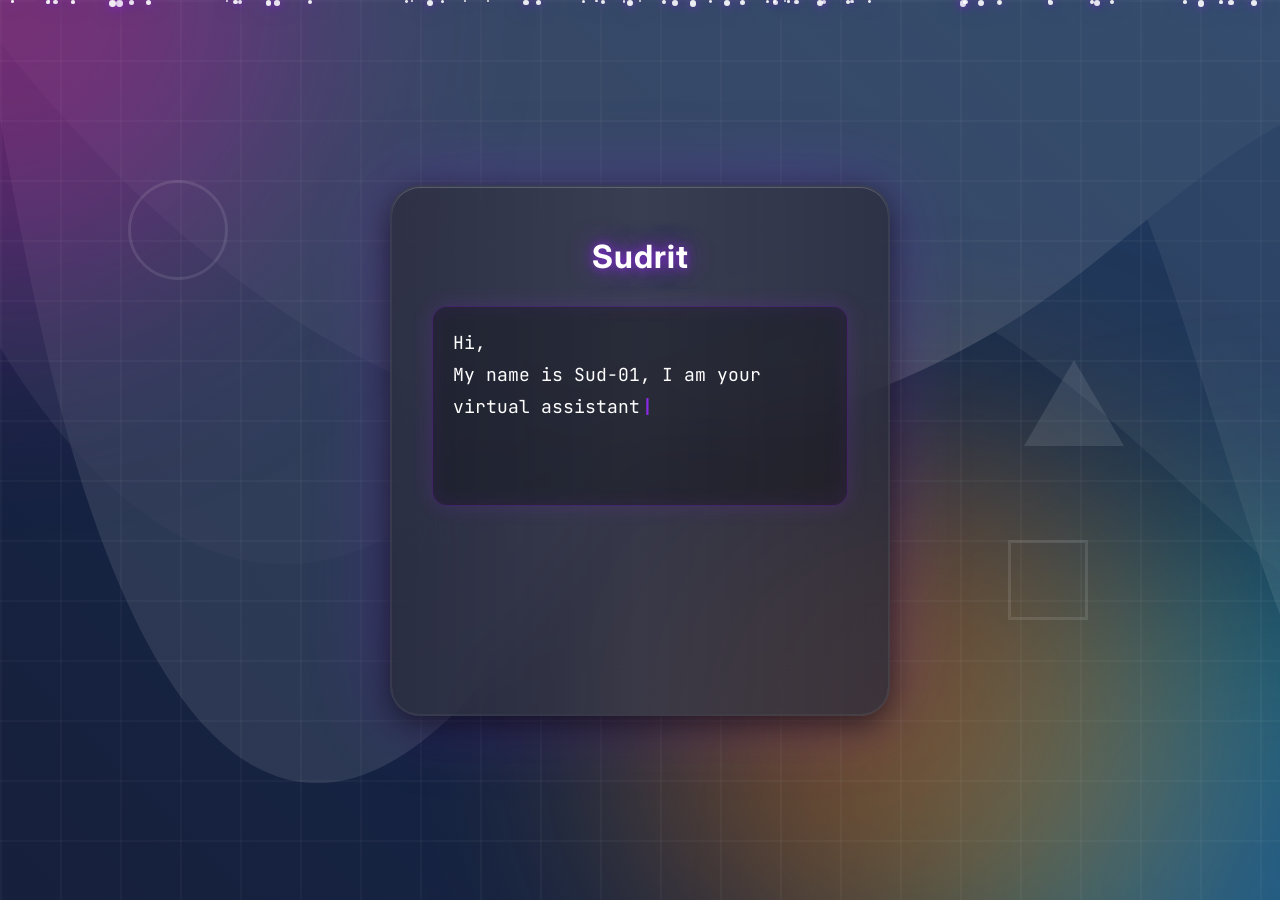
<file: index.html>
<!DOCTYPE html>
<html lang="en">
<head>
    <meta charset="UTF-8">
    <meta name="viewport" content="width=device-width, initial-scale=1.0">
    <title>Sudrit Virtual Assistant</title>
    <link href="https://fonts.googleapis.com/css2?family=Inter:wght@300;400;500;600;700&family=JetBrains+Mono:wght@400;500&display=swap" rel="stylesheet">
    <style>
        * {
            margin: 0;
            padding: 0;
            box-sizing: border-box;
        }

        body {
            font-family: 'Inter', sans-serif;
            min-height: 100vh;
            display: flex;
            align-items: center;
            justify-content: center;
            background: #0a0a0a;
            overflow: hidden;
            position: relative;
        }

        /* Enhanced animated gradient background with more vibrant colors */
        .animated-bg {
            position: fixed;
            top: 0;
            left: 0;
            width: 100%;
            height: 100%;
            background: linear-gradient(45deg, #1a1a2e, #16213e, #0f3460, #533483);
            background-size: 400% 400%;
            animation: gradientShift 15s ease infinite;
            z-index: 0;
        }

        @keyframes gradientShift {
            0% { background-position: 0% 50%; }
            50% { background-position: 100% 50%; }
            100% { background-position: 0% 50%; }
        }

        /* Added animated wave layers */
        .wave-container {
            position: fixed;
            bottom: 0;
            left: 0;
            width: 100%;
            height: 100%;
            z-index: 1;
            opacity: 0.15;
        }

        .wave {
            position: absolute;
            bottom: 0;
            left: 0;
            width: 200%;
            height: 100%;
            background: url("data:image/svg+xml,%3Csvg xmlns='http://www.w3.org/2000/svg' viewBox='0 0 1200 120' preserveAspectRatio='none'%3E%3Cpath d='M0,0V46.29c47.79,22.2,103.59,32.17,158,28,70.36-5.37,136.33-33.31,206.8-37.5C438.64,32.43,512.34,53.67,583,72.05c69.27,18,138.3,24.88,209.4,13.08,36.15-6,69.85-17.84,104.45-29.34C989.49,25,1113-14.29,1200,52.47V0Z' opacity='.25' fill='%23ffffff'/%3E%3Cpath d='M0,0V15.81C13,36.92,27.64,56.86,47.69,72.05,99.41,111.27,165,111,224.58,91.58c31.15-10.15,60.09-26.07,89.67-39.8,40.92-19,84.73-46,130.83-49.67,36.26-2.85,70.9,9.42,98.6,31.56,31.77,25.39,62.32,62,103.63,73,40.44,10.79,81.35-6.69,119.13-24.28s75.16-39,116.92-43.05c59.73-5.85,113.28,22.88,168.9,38.84,30.2,8.66,59,6.17,87.09-7.5,22.43-10.89,48-26.93,60.65-49.24V0Z' opacity='.5' fill='%23ffffff'/%3E%3Cpath d='M0,0V5.63C149.93,59,314.09,71.32,475.83,42.57c43-7.64,84.23-20.12,127.61-26.46,59-8.63,112.48,12.24,165.56,35.4C827.93,77.22,886,95.24,951.2,90c86.53-7,172.46-45.71,248.8-84.81V0Z' fill='%23ffffff'/%3E%3C/svg%3E");
            background-repeat: repeat-x;
            animation: waveMove 25s linear infinite;
        }

        .wave-2 {
            animation-duration: 35s;
            animation-direction: reverse;
            opacity: 0.5;
        }

        .wave-3 {
            animation-duration: 45s;
            opacity: 0.3;
        }

        @keyframes waveMove {
            0% { transform: translateX(0); }
            100% { transform: translateX(-50%); }
        }

        /* Added floating geometric shapes */
        .shapes-container {
            position: fixed;
            top: 0;
            left: 0;
            width: 100%;
            height: 100%;
            z-index: 2;
            pointer-events: none;
        }

        .shape {
            position: absolute;
            opacity: 0.1;
            animation: floatShape 20s ease-in-out infinite;
        }

        .shape-circle {
            width: 100px;
            height: 100px;
            border: 3px solid white;
            border-radius: 50%;
            top: 20%;
            left: 10%;
            animation-delay: 0s;
        }

        .shape-square {
            width: 80px;
            height: 80px;
            border: 3px solid white;
            top: 60%;
            right: 15%;
            animation-delay: 5s;
            animation-duration: 25s;
        }

        .shape-triangle {
            width: 0;
            height: 0;
            border-left: 50px solid transparent;
            border-right: 50px solid transparent;
            border-bottom: 86px solid white;
            top: 40%;
            left: 80%;
            animation-delay: 10s;
            animation-duration: 30s;
        }

        @keyframes floatShape {
            0%, 100% {
                transform: translate(0, 0) rotate(0deg);
            }
            25% {
                transform: translate(50px, -50px) rotate(90deg);
            }
            50% {
                transform: translate(0, -100px) rotate(180deg);
            }
            75% {
                transform: translate(-50px, -50px) rotate(270deg);
            }
        }

        /* Enhanced particle system */
        .particles {
            position: fixed;
            top: 0;
            left: 0;
            width: 100%;
            height: 100%;
            overflow: hidden;
            z-index: 3;
        }

        .particle {
            position: absolute;
            background: rgba(255, 255, 255, 0.9);
            border-radius: 50%;
            animation: float linear infinite;
            box-shadow: 
                0 0 10px rgba(138, 43, 226, 0.8),
                0 0 20px rgba(138, 43, 226, 0.5);
        }

        @keyframes float {
            0% {
                transform: translateY(100vh) translateX(0) scale(0) rotate(0deg);
                opacity: 0;
            }
            10% {
                opacity: 1;
            }
            90% {
                opacity: 1;
            }
            100% {
                transform: translateY(-100vh) translateX(100px) scale(1.5) rotate(360deg);
                opacity: 0;
            }
        }

        /* Enhanced glowing orbs with more vibrant colors and better visibility */
        .orb {
            position: fixed;
            border-radius: 50%;
            filter: blur(120px);
            opacity: 0.4;
            animation: orbFloat 20s ease-in-out infinite;
            z-index: 1;
        }

        .orb-1 {
            width: 600px;
            height: 600px;
            background: radial-gradient(circle, #ff006e, #8338ec);
            top: -300px;
            left: -300px;
            animation-delay: 0s;
        }

        .orb-2 {
            width: 700px;
            height: 700px;
            background: radial-gradient(circle, #3a86ff, #06ffa5);
            bottom: -350px;
            right: -350px;
            animation-delay: 7s;
        }

        .orb-3 {
            width: 550px;
            height: 550px;
            background: radial-gradient(circle, #fb5607, #ffbe0b);
            top: 50%;
            left: 50%;
            animation-delay: 14s;
        }

        @keyframes orbFloat {
            0%, 100% {
                transform: translate(0, 0) scale(1);
            }
            33% {
                transform: translate(150px, -150px) scale(1.2);
            }
            66% {
                transform: translate(-150px, 150px) scale(0.8);
            }
        }

        /* Enhanced grid overlay with better visibility */
        .grid-overlay {
            position: fixed;
            top: 0;
            left: 0;
            width: 100%;
            height: 100%;
            background-image: 
                linear-gradient(rgba(255, 255, 255, 0.03) 2px, transparent 2px),
                linear-gradient(90deg, rgba(255, 255, 255, 0.03) 2px, transparent 2px);
            background-size: 60px 60px;
            z-index: 2;
            animation: gridPulse 4s ease-in-out infinite;
        }

        @keyframes gridPulse {
            0%, 100% { opacity: 0.5; }
            50% { opacity: 0.8; }
        }

        /* Main container */
        .container {
            position: relative;
            z-index: 10;
            animation: containerFadeIn 1s ease-out;
        }

        @keyframes containerFadeIn {
            from {
                opacity: 0;
                transform: translateY(30px);
            }
            to {
                opacity: 1;
                transform: translateY(0);
            }
        }

        .box {
            width: 90vw;
            max-width: 500px;
            padding: 50px 40px;
            background: rgba(10, 10, 30, 0.7);
            backdrop-filter: blur(30px);
            border-radius: 30px;
            border: 2px solid rgba(255, 255, 255, 0.15);
            box-shadow: 
                0 8px 32px 0 rgba(0, 0, 0, 0.6),
                inset 0 1px 0 0 rgba(255, 255, 255, 0.2),
                0 0 80px rgba(138, 43, 226, 0.3);
            text-align: center;
            position: relative;
            overflow: hidden;
        }

        /* Enhanced shimmer effect */
        .box::before {
            content: '';
            position: absolute;
            top: -50%;
            left: -50%;
            width: 200%;
            height: 200%;
            background: linear-gradient(
                45deg,
                transparent,
                rgba(255, 255, 255, 0.15),
                transparent
            );
            transform: rotate(45deg);
            animation: shimmer 3s infinite;
        }

        @keyframes shimmer {
            0% {
                transform: translateX(-100%) translateY(-100%) rotate(45deg);
            }
            100% {
                transform: translateX(100%) translateY(100%) rotate(45deg);
            }
        }

        /* Enhanced name styling with better glow */
        .name {
            font-size: 32px;
            font-weight: 700;
            color: #ffffff;
            margin-bottom: 30px;
            text-shadow: 
                0 0 10px rgba(138, 43, 226, 0.8),
                0 0 20px rgba(138, 43, 226, 0.6),
                0 0 30px rgba(138, 43, 226, 0.4);
            letter-spacing: 1px;
            position: relative;
            z-index: 2;
            animation: nameGlow 2s ease-in-out infinite alternate;
        }

        @keyframes nameGlow {
            from {
                text-shadow: 
                    0 0 10px rgba(138, 43, 226, 0.8),
                    0 0 20px rgba(138, 43, 226, 0.6),
                    0 0 30px rgba(138, 43, 226, 0.4);
            }
            to {
                text-shadow: 
                    0 0 20px rgba(138, 43, 226, 1),
                    0 0 30px rgba(138, 43, 226, 0.8),
                    0 0 40px rgba(138, 43, 226, 0.6),
                    0 0 50px rgba(138, 43, 226, 0.4);
            }
        }

        /* Enhanced demo text styling for better visibility */
        #demo {
            font-family: 'JetBrains Mono', monospace;
            font-size: 18px;
            line-height: 1.8;
            color: #ffffff;
            min-height: 200px;
            text-align: left;
            white-space: pre-wrap;
            position: relative;
            z-index: 2;
            padding: 20px;
            background: rgba(0, 0, 0, 0.3);
            border-radius: 15px;
            border: 1px solid rgba(138, 43, 226, 0.3);
            box-shadow: 
                inset 0 0 20px rgba(138, 43, 226, 0.1),
                0 0 20px rgba(138, 43, 226, 0.2);
        }

        /* Enhanced blinking cursor */
        #demo::after {
            content: '|';
            animation: blink 0.8s step-end infinite;
            margin-left: 2px;
            color: #8a2be2;
            font-weight: bold;
        }

        @keyframes blink {
            0%, 50% {
                opacity: 1;
            }
            51%, 100% {
                opacity: 0;
            }
        }

        #input-container {
            opacity: 0;
            transform: translateY(20px);
            transition: all 0.6s cubic-bezier(0.68, -0.55, 0.265, 1.55);
            margin-top: 30px;
            position: relative;
            z-index: 2;
        }

        #input-container.show {
            opacity: 1;
            transform: translateY(0);
        }

        .input-wrapper {
            position: relative;
            margin-bottom: 20px;
        }

        #name-input {
            width: 100%;
            padding: 16px 20px;
            font-size: 16px;
            font-family: 'Inter', sans-serif;
            background: rgba(255, 255, 255, 0.15);
            backdrop-filter: blur(10px);
            border: 2px solid rgba(255, 255, 255, 0.3);
            border-radius: 15px;
            color: #ffffff;
            outline: none;
            transition: all 0.3s ease;
        }

        #name-input::placeholder {
            color: rgba(255, 255, 255, 0.6);
        }

        #name-input:focus {
            background: rgba(255, 255, 255, 0.2);
            border-color: rgba(255, 255, 255, 0.6);
            box-shadow: 0 0 20px rgba(255, 255, 255, 0.2);
            transform: translateY(-2px);
        }

        /* Enhanced button styling */
        #submit-button {
            width: 100%;
            padding: 16px 20px;
            font-size: 16px;
            font-weight: 600;
            font-family: 'Inter', sans-serif;
            background: linear-gradient(135deg, #8a2be2 0%, #4b0082 100%);
            color: white;
            border: none;
            border-radius: 15px;
            cursor: pointer;
            transition: all 0.3s ease;
            box-shadow: 
                0 4px 15px rgba(138, 43, 226, 0.4),
                0 0 30px rgba(138, 43, 226, 0.2);
            position: relative;
            overflow: hidden;
        }

        #submit-button::before {
            content: '';
            position: absolute;
            top: 0;
            left: -100%;
            width: 100%;
            height: 100%;
            background: linear-gradient(90deg, transparent, rgba(255, 255, 255, 0.3), transparent);
            transition: left 0.5s ease;
        }

        #submit-button:hover::before {
            left: 100%;
        }

        #submit-button:hover {
            transform: translateY(-3px);
            box-shadow: 
                0 6px 25px rgba(138, 43, 226, 0.6),
                0 0 40px rgba(138, 43, 226, 0.4);
        }

        #submit-button:active {
            transform: translateY(-1px);
            box-shadow: 0 3px 15px rgba(138, 43, 226, 0.2);
        }

        /* Custom alert styling */
        .custom-alert {
            position: fixed;
            top: 50%;
            left: 50%;
            transform: translate(-50%, -50%) scale(0.7);
            background: rgba(255, 255, 255, 0.95);
            backdrop-filter: blur(20px);
            padding: 40px;
            border-radius: 25px;
            box-shadow: 0 20px 60px rgba(0, 0, 0, 0.3);
            z-index: 1000;
            opacity: 0;
            pointer-events: none;
            transition: all 0.3s cubic-bezier(0.68, -0.55, 0.265, 1.55);
            max-width: 400px;
            text-align: center;
        }

        .custom-alert.show {
            opacity: 1;
            transform: translate(-50%, -50%) scale(1);
            pointer-events: all;
        }

        .custom-alert-text {
            color: #333;
            font-size: 18px;
            line-height: 1.6;
            margin-bottom: 25px;
        }

        .custom-alert-button {
            padding: 12px 30px;
            background: linear-gradient(135deg, #667eea 0%, #764ba2 100%);
            color: white;
            border: none;
            border-radius: 12px;
            font-size: 16px;
            font-weight: 600;
            cursor: pointer;
            transition: all 0.3s ease;
        }

        .custom-alert-button:hover {
            transform: translateY(-2px);
            box-shadow: 0 5px 20px rgba(102, 126, 234, 0.4);
        }

        .alert-overlay {
            position: fixed;
            top: 0;
            left: 0;
            width: 100%;
            height: 100%;
            background: rgba(0, 0, 0, 0.5);
            backdrop-filter: blur(5px);
            z-index: 999;
            opacity: 0;
            pointer-events: none;
            transition: opacity 0.3s ease;
        }

        .alert-overlay.show {
            opacity: 1;
            pointer-events: all;
        }

        /* Responsive design */
        @media (max-width: 600px) {
            .box {
                padding: 40px 30px;
            }

            .name {
                font-size: 26px;
            }

            #demo {
                font-size: 16px;
                padding: 15px;
            }

            .custom-alert {
                max-width: 90vw;
                padding: 30px;
            }
        }
    </style>
</head>
<body>
    <div class="animated-bg"></div>
    <div class="wave-container">
        <div class="wave"></div>
        <div class="wave wave-2"></div>
        <div class="wave wave-3"></div>
    </div>
    <div class="grid-overlay"></div>
    <div class="shapes-container">
        <div class="shape shape-circle"></div>
        <div class="shape shape-square"></div>
        <div class="shape shape-triangle"></div>
    </div>
    <div class="particles" id="particles"></div>
    <div class="orb orb-1"></div>
    <div class="orb orb-2"></div>
    <div class="orb orb-3"></div>

    <div class="alert-overlay" id="alertOverlay"></div>
    <div class="custom-alert" id="customAlert">
        <div class="custom-alert-text" id="alertText"></div>
        <button class="custom-alert-button" onclick="closeAlert()">OK</button>
    </div>

    <div class="container">
        <div class="box">
            <h1 class="name">Sudrit</h1>
            <p id="demo"></p>
            <div id="input-container">
                <div class="input-wrapper">
                    <input type="text" id="name-input" placeholder="Enter your name" autocomplete="off">
                </div>
                <button id="submit-button" onclick="validate()">Submit</button>
            </div>
        </div>
    </div>

    <script>
        // Create floating particles
        function createParticles() {
            const particlesContainer = document.getElementById('particles');
            const particleCount = 60;

            for (let i = 0; i < particleCount; i++) {
                const particle = document.createElement('div');
                particle.className = 'particle';
                particle.style.left = Math.random() * 100 + '%';
                particle.style.animationDuration = (Math.random() * 15 + 10) + 's';
                particle.style.animationDelay = Math.random() * 5 + 's';
                particle.style.width = particle.style.height = (Math.random() * 5 + 2) + 'px';
                particlesContainer.appendChild(particle);
            }
        }

        createParticles();

        // Typewriter effect
        var i = 0;
        var txt = 'Hi,\nMy name is Sud-01, I am your virtual assistant.\n\nPlease type your name below to get started.';
        var speed = 50;
        var demoElement = document.getElementById("demo");

        function typeWriter() {
            if (i < txt.length) {
                demoElement.innerHTML += txt.charAt(i);
                i++;
                setTimeout(typeWriter, speed);
            } else {
                demoElement.classList.add('typing-complete');
                setTimeout(function() {
                    document.getElementById("input-container").classList.add('show');
                }, 900);
            }
        }

        typeWriter();

        // Custom alert function
        function showAlert(message) {
            document.getElementById('alertText').textContent = message;
            document.getElementById('alertOverlay').classList.add('show');
            document.getElementById('customAlert').classList.add('show');
        }

        function closeAlert() {
            document.getElementById('alertOverlay').classList.remove('show');
            document.getElementById('customAlert').classList.remove('show');
        }

        // Validation function
        function validate() {
            var name = document.getElementById("name-input").value.toLowerCase();
            var trueName = "purnika";
            var guessName = "deepika";

            if (name === trueName) {
                window.location.href = 'index1.html';
            } else if (name === guessName) {
                showAlert("A lovely name 💕 but I'll always remember the first special name you had in my heart 🌸");
                document.getElementById("name-input").value = "";
            } else {
                showAlert("I am sorry, this website is only for my bebss 😌😌😌");
                document.getElementById("name-input").value = "";
            }
        }

        // Allow Enter key to submit
        document.getElementById('name-input').addEventListener('keypress', function(event) {
            if (event.key === 'Enter') {
                validate();
            }
        });

        // Close alert on overlay click
        document.getElementById('alertOverlay').addEventListener('click', closeAlert);
    </script>
</body>
</html>
</file>
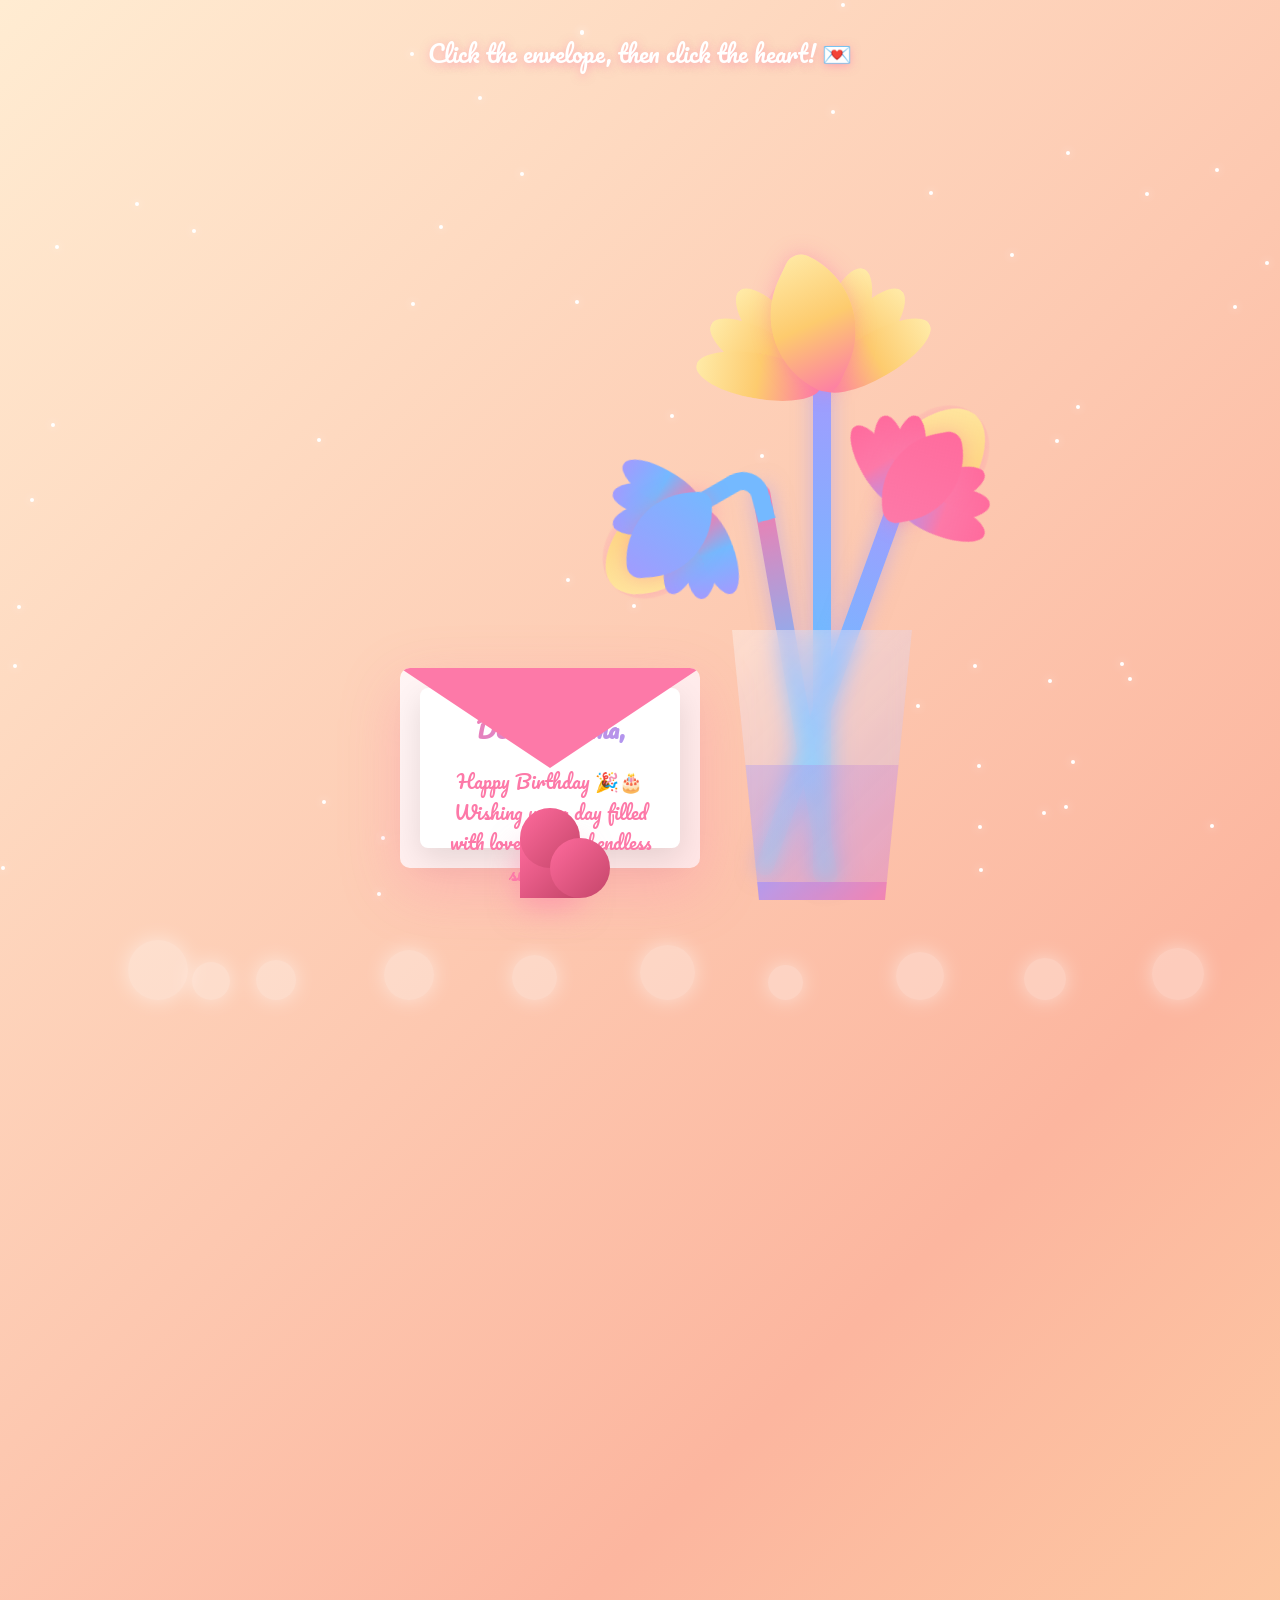
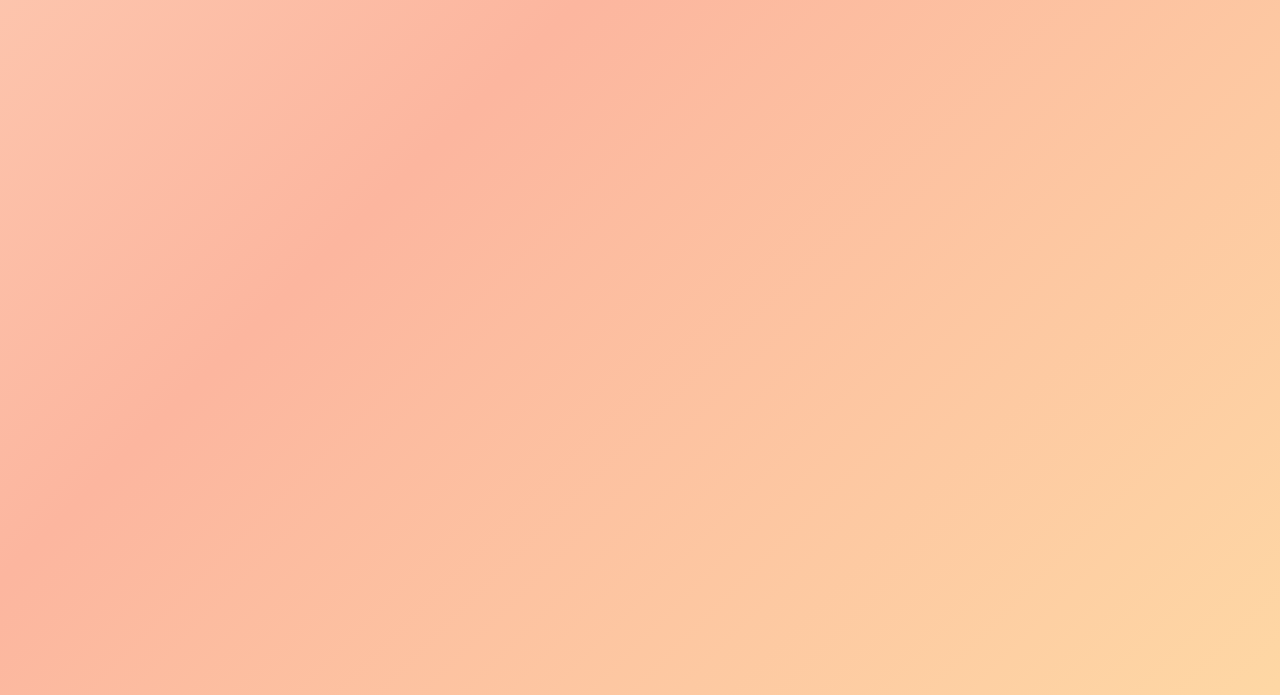
<file: final.html>
<!DOCTYPE html>
<html lang="en">
<head>
    <meta charset="UTF-8">
    <meta http-equiv="X-UA-Compatible" content="IE=edge">
    <meta name="viewport" content="width=device-width, initial-scale=1.0">
    <title>Happy Birthday Saurima 🎉</title>
      <link rel="stylesheet" href="butterfly.css">

    <link href="https://fonts.googleapis.com/css2?family=Montserrat:ital,wght@0,100..900;1,100..900&family=Pacifico&display=swap" rel="stylesheet">
    <style>
        *,
        *::after,
        *::before {
            padding: 0;
            margin: 0;
            box-sizing: border-box;
        }

        body {
            font-family: 'Montserrat', sans-serif;
            min-height: 100vh;
            display: flex;
            justify-content: center;
            align-items: flex-end;
            overflow: hidden;
            position: relative;
            background: linear-gradient(135deg, #ffecd2 0%, #fcb69f 25%, #ffeaa7 50%, #a29bfe 75%, #fd79a8 100%);
            background-size: 400% 400%;
            animation: gradient-shift 15s ease infinite;
        }

        @keyframes gradient-shift {
            0%, 100% { background-position: 0% 50%; }
            50% { background-position: 100% 50%; }
        }

        /* Animated Background Layers */
        .bg-layer {
            position: fixed;
            top: 0;
            left: 0;
            width: 100%;
            height: 100%;
            pointer-events: none;
            z-index: 0;
        }

        /* Floating Hearts */
        .hearts-container {
            position: fixed;
            top: 0;
            left: 0;
            width: 100%;
            height: 100%;
            pointer-events: none;
            z-index: 1;
        }

        .floating-heart {
            position: absolute;
            font-size: 2rem;
            animation: float-up 8s infinite ease-in;
            opacity: 0;
        }

        @keyframes float-up {
            0% {
                transform: translateY(100vh) rotate(0deg);
                opacity: 0;
            }
            10% {
                opacity: 0.8;
            }
            90% {
                opacity: 0.8;
            }
            100% {
                transform: translateY(-100vh) rotate(360deg);
                opacity: 0;
            }
        }

        /* Sparkles */
        .sparkles-container {
            position: fixed;
            top: 0;
            left: 0;
            width: 100%;
            height: 100%;
            pointer-events: none;
            z-index: 1;
        }

        .sparkle {
            position: absolute;
            width: 4px;
            height: 4px;
            background: white;
            border-radius: 50%;
            box-shadow: 0 0 10px rgba(255, 255, 255, 0.8);
            animation: sparkle-twinkle 3s infinite;
        }

        @keyframes sparkle-twinkle {
            0%, 100% {
                opacity: 0;
                transform: scale(0);
            }
            50% {
                opacity: 1;
                transform: scale(1);
            }
        }

        /* Butterflies */
        .butterfly {
            position: absolute;
            font-size: 2rem;
            opacity: 0;
            transform: scale(0);
            transition: opacity 1s ease, transform 1s ease;
        }

        .butterfly.active {
            opacity: 1;
            transform: scale(1);
            animation: butterfly-fly 15s infinite ease-in-out;
        }

        @keyframes butterfly-fly {
            0%, 100% {
                transform: translate(0, 0) rotate(0deg);
            }
            25% {
                transform: translate(30vw, -20vh) rotate(10deg);
            }
            50% {
                transform: translate(60vw, -10vh) rotate(-10deg);
            }
            75% {
                transform: translate(30vw, -30vh) rotate(5deg);
            }
        }

        /* Container */
        .container {
            position: relative;
            z-index: 10;
            display: flex;
            flex-direction: column;
            align-items: center;
            gap: 2rem;
            padding: 2rem;
        }

        /* Envelope Styles */
        .envelope-wrapper {
            position: relative;
            cursor: pointer;
            transition: transform 0.3s ease;
            z-index: 10;
        }

        .envelope-wrapper:hover {
            transform: scale(1.05);
        }

        .envelope {
            width: 300px;
            height: 200px;
            background: linear-gradient(135deg, #fff5f5 0%, #ffe5e5 100%);
            position: relative;
            border-radius: 10px;
            box-shadow: 0 20px 60px rgba(253, 121, 168, 0.3);
        }

        .envelope::before {
            content: '';
            position: absolute;
            top: 0;
            left: 0;
            width: 0;
            height: 0;
            border-left: 150px solid transparent;
            border-right: 150px solid transparent;
            border-top: 100px solid #fd79a8;
            transform-origin: top;
            transition: transform 0.4s ease;
            z-index: 3;
            border-radius: 10px 10px 0 0;
        }

        .envelope-wrapper.flap .envelope::before {
            transform: rotateX(180deg);
        }

        .letter {
            position: absolute;
            top: 20px;
            left: 20px;
            width: 260px;
            height: 160px;
            background: white;
            border-radius: 8px;
            padding: 20px;
            box-shadow: 0 10px 30px rgba(0, 0, 0, 0.1);
            transition: transform 0.4s ease;
            z-index: 2;
        }

        .envelope-wrapper.flap .letter {
            transform: translateY(-120px);
        }

        .text {
            font-family: 'Pacifico', cursive;
            color: #fd79a8;
            text-align: center;
        }

        .text strong {
            font-size: 1.5rem;
            display: block;
            margin-bottom: 1rem;
            background: linear-gradient(135deg, #fd79a8, #a29bfe);
            -webkit-background-clip: text;
            -webkit-text-fill-color: transparent;
            background-clip: text;
        }

        .text p {
            font-size: 1.2rem;
            line-height: 1.6;
        }

        .heart {
            position: absolute;
            bottom: -30px;
            left: 50%;
            transform: translateX(-50%);
            width: 60px;
            height: 60px;
            background: linear-gradient(135deg, #ff6b9d, #c44569);
            cursor: pointer;
            z-index: 4;
            animation: heartbeat 1.5s infinite;
            box-shadow: 0 10px 30px rgba(253, 121, 168, 0.5);
        }

        .heart::before,
        .heart::after {
            content: '';
            position: absolute;
            width: 60px;
            height: 60px;
            background: linear-gradient(135deg, #ff6b9d, #c44569);
            border-radius: 50%;
        }

        .heart::before {
            top: -30px;
            left: 0;
        }

        .heart::after {
            left: 30px;
            top: 0;
        }

        @keyframes heartbeat {
            0%, 100% {
                transform: translateX(-50%) scale(1);
            }
            50% {
                transform: translateX(-50%) scale(1.1);
            }
        }

        /* Confetti */
        .wrapper {
            position: fixed;
            top: 0;
            left: 0;
            width: 100%;
            height: 100%;
            pointer-events: none;
            z-index: 100;
        }

        .confetti {
            position: absolute;
            width: 10px;
            height: 10px;
            border-radius: 50%;
            opacity: 0;
            pointer-events: none;
        }

        @keyframes confetti-fall {
            0% {
                opacity: 1;
                transform: translateY(-100vh) rotate(0deg);
            }
            100% {
                opacity: 0;
                transform: translateY(100vh) rotate(720deg);
            }
        }

        /* Bubbles */
        .round {
            position: absolute;
            bottom: -100px;
            width: 40px;
            height: 40px;
            border-radius: 50%;
            background: rgba(255, 255, 255, 0.3);
            animation: rise 10s infinite ease-in;
            box-shadow: 0 0 20px rgba(255, 255, 255, 0.5);
        }

        @keyframes rise {
            0% {
                bottom: -100px;
                transform: translateX(0);
            }
            50% {
                transform: translateX(100px);
            }
            100% {
                bottom: 110vh;
                transform: translateX(-50px);
            }
        }

        .round:nth-child(1) { left: 10%; animation-delay: 0s; width: 60px; height: 60px; }
        .round:nth-child(2) { left: 20%; animation-delay: 1s; width: 40px; height: 40px; }
        .round:nth-child(3) { left: 30%; animation-delay: 2s; width: 50px; height: 50px; }
        .round:nth-child(4) { left: 40%; animation-delay: 0.5s; width: 45px; height: 45px; }
        .round:nth-child(5) { left: 50%; animation-delay: 1.5s; width: 55px; height: 55px; }
        .round:nth-child(6) { left: 60%; animation-delay: 2.5s; width: 35px; height: 35px; }
        .round:nth-child(7) { left: 70%; animation-delay: 0.8s; width: 48px; height: 48px; }
        .round:nth-child(8) { left: 80%; animation-delay: 1.8s; width: 42px; height: 42px; }
        .round:nth-child(9) { left: 90%; animation-delay: 2.8s; width: 52px; height: 52px; }
        .round:nth-child(10) { left: 15%; animation-delay: 3s; width: 38px; height: 38px; }

        /* Flower Styles */
        .flower {
            position: relative;
            z-index: 5;
        }

        .flower__glass {
            width: 20vmin;
            height: 30vmin;
            background: linear-gradient(135deg, rgba(255, 255, 255, 0.4), rgba(162, 155, 254, 0.3));
            clip-path: polygon(0 0, 100% 0, 85% 100%, 15% 100%);
            opacity: 0.9;
            position: relative;
            backdrop-filter: blur(10px);
            box-shadow: 0 10px 40px rgba(162, 155, 254, 0.3);
        }

        .flower__glass::after {
            content: '';
            position: absolute;
            bottom: 0;
            left: 0;
            background: linear-gradient(135deg, #a29bfe, #fd79a8);
            width: 100%;
            height: 2vmin;
        }

        .flower__glass::before {
            content: '';
            position: absolute;
            bottom: 0;
            left: 0;
            background: linear-gradient(135deg, rgba(162, 155, 254, 0.4), rgba(253, 121, 168, 0.4));
            width: 100%;
            height: 15vmin;
        }

        .flower-pp {
            position: absolute;
            left: 45%;
            bottom: 2vmin;
        }

        .flower-pp--2 {
            left: 50%;
            bottom: 5%;
            transform-origin: 10% left;
            transform: rotate(20deg);
        }

        .flower-pp--3 {
            left: 30%;
            bottom: 5%;
            transform-origin: 10% left;
            transform: rotate(-10deg);
        }

        .flower_l {
            width: 2vmin;
            height: 56vmin;
            background: linear-gradient(to top, #81ecec, #74b9ff, #a29bfe);
            border-radius: 4vmin;
            box-shadow: 0 0 20px rgba(162, 155, 254, 0.5);
        }

        .flower-pp--2 .flower_l {
            height: 45vmin;
        }

        .flower-pp--3 .flower_l {
            height: 45vmin;
            position: relative;
            background: linear-gradient(to top, #81ecec, #74b9ff, #fd79a8);
        }

        .flower-pp--3 .flower_l::after {
            content: '';
            position: absolute;
            left: 0;
            top: 0;
            width: 6vmin;
            height: 6vmin;
            transform: translate(-69%, -30%) rotate(-5deg);
            border-radius: 10vmin 10vmin 0 0;
            border: 2vmin solid #74b9ff;
            border-bottom: transparent;
            border-left: transparent;
        }

        .flower-pp--3 .flower_l::before {
            content: '';
            position: absolute;
            left: -40%;
            top: -1%;
            width: 6vmin;
            height: 2vmin;
            transform-origin: right;
            transform: translate(-100%, -80%) rotate(-20deg);
            background-color: #74b9ff;
            border-radius: 2vmin;
        }

        .f {
            position: absolute;
            top: 1vmin;
            left: 50%;
            transform: translateX(-50%) rotate(-10deg);
            width: 2vmin;
            height: 2vmin;
        }

        .flower-pp--2 .f {
            transform: translateX(-50%) rotate(20deg);
        }

        .flower-pp--3 .f {
            transform: translate(-350%, -50%) rotate(-120deg);
        }

        .leaf {
            position: absolute;
            left: 50%;
            bottom: 2vmin;
            transform: translateX(-50%);
            width: 5vmin;
            height: 14vmin;
            background: linear-gradient(to bottom, #ffeaa7, #fdcb6e, #fd79a8);
            clip-path: ellipse(50% 50% at 50% 50%);
            transform-origin: center bottom;
            box-shadow: 0 0 20px rgba(253, 121, 168, 0.4);
        }

        .flower.bloom .leaf {
            animation: open-flower 2s 1s backwards;
        }

        .leaf--1 {
            width: 10vmin;
            height: 12vmin;
            bottom: 3vmin;
            border-radius: 50% 50% 50% 50% / 80% 80% 20% 20%;
            background: linear-gradient(135deg, #ffeaa7, #fdcb6e);
        }

        .flower.bloom .leaf--1 {
            animation: open-flowe--middle 1.4s 1s backwards;
        }

        .leaf--2 { transform: translateX(-50%) rotate(-30deg); }
        .leaf--3 { transform: translateX(-50%) rotate(-50deg); }
        .leaf--4 { transform: translateX(-50%) rotate(-70deg); }
        .leaf--5 { transform: translateX(-50%) rotate(30deg); }
        .leaf--6 { transform: translateX(-50%) rotate(50deg); }
        .leaf--7 { transform: translateX(-50%) rotate(70deg); }

        .leaf--8 {
            width: 13vmin;
            height: 11vmin;
            bottom: 6vmin;
            left: -30%;
            border-radius: 10vmin 2vmin 10vmin 2vmin;
            transform: rotate(-55deg);
            background: linear-gradient(to left bottom, #ffeaa7, #fdcb6e, #fd79a8);
            clip-path: none;
        }

        .flower-pp--2 .leaf:not(:first-child) {
            width: 3.8vmin;
            height: 10vmin;
            background: linear-gradient(to bottom, #ff6b9d, #fd79a8, #a29bfe);
        }

        .flower-pp--3 .leaf:not(:first-child) {
            width: 3.8vmin;
            height: 10vmin;
            background: linear-gradient(to bottom, #a29bfe, #74b9ff, #fd79a8);
        }

        .flower-pp--2 .f .leaf--8 {
            width: 10vmin;
            height: 9vmin;
            bottom: 3vmin;
            left: -30%;
            transform: rotate(-50deg);
            background: linear-gradient(to left bottom, #ff6b9d, #fd79a8);
        }

        .flower-pp--3 .f .leaf--8 {
            width: 10vmin;
            height: 9vmin;
            left: -10% !important;
            background: linear-gradient(to left bottom, #a29bfe, #74b9ff);
        }

        .flower__fall-down--yellow {
            animation: none;
        }

        .flower.bloom .flower__fall-down--yellow {
            animation: flower-fall-down-yellow 8s 1.2s linear forwards;
        }

        .flower__fall-down--pink {
            animation: none;
        }

        .flower.bloom .flower__fall-down--pink {
            animation: flower-fall-down-pink 5s 1.2s linear forwards;
        }

        .flower__fall-down--purple {
            bottom: 4vmin;
            animation: none;
        }

        .flower.bloom .flower__fall-down--purple {
            animation: flower-fall-down-purple 6s 1.2s linear forwards, flower-falling 6s 7.2s linear infinite;
        }

        @keyframes open-flower {
            0% {
                transform: translateX(-50%) rotate(0);
            }
        }

        @keyframes open-flowe--middle {
            0% {
                opacity: 0;
                transform: translateX(-50%) scale(0);
            }
        }

        @keyframes flower-fall-down-pink {
            0% {
                transform: rotate(-55deg);
            }
            50% {
                transform: rotateX(-100deg);
            }
            100% {
                transform: translate(2vmin, 28vmin);
            }
        }

        @keyframes flower-fall-down-yellow {
            0% {
                transform: rotate(-55deg);
            }
            50% {
                bottom: 3vmin;
                transform: rotateX(-100deg);
            }
            100% {
                transform: translate(2vmin, 70vmin) rotate(150deg);
            }
        }

        @keyframes flower-fall-down-purple {
            0% {
                transform: rotate(-50deg);
            }
            25% {
                bottom: 1vmin;
                transform: rotateX(-100deg);
                perspective: 0px;
            }
            50% {
                perspective: 0px;
                transform: translate(-30vmin, 2vmin) rotate(90deg);
            }
            75% {
                perspective: 0px;
                transform: translate(-34vmin, -2vmin);
            }
            100% {
                transform-origin: center;
                transform: translate(-34vmin, -2vmin) rotateY(-80deg) rotateX(35deg);
            }
        }

        @keyframes flower-falling {
            0%, 100% {
                transform-origin: center;
                transform: translate(-34vmin, -2vmin) rotateY(-80deg) rotateX(35deg);
            }
            25% {
                transform-origin: center;
                transform: translate(-34.4vmin, -2vmin) rotateY(-84deg) rotateX(35deg);
            }
            50% {
                transform-origin: center;
                transform: translate(-32vmin, -4.2vmin) rotateY(-80deg) rotateX(35deg);
            }
            75% {
                transform-origin: center;
                transform: translate(-36vmin, 1.1vmin) rotateY(-80deg) rotateX(35deg);
            }
        }

        /* Click instruction */
        .instruction {
            position: fixed;
            top: 2rem;
            left: 50%;
            transform: translateX(-50%);
            font-family: 'Pacifico', cursive;
            font-size: 1.5rem;
            color: white;
            text-shadow: 0 2px 10px rgba(253, 121, 168, 0.5);
            z-index: 100;
            animation: pulse 2s infinite;
            text-align: center;
            padding: 0 1rem;
        }

        @keyframes pulse {
            0%, 100% {
                opacity: 1;
                transform: translateX(-50%) scale(1);
            }
            50% {
                opacity: 0.7;
                transform: translateX(-50%) scale(1.05);
            }
        }

        @media (max-width: 768px) {
            .envelope {
                width: 250px;
                height: 170px;
            }

            .envelope::before {
                border-left: 125px solid transparent;
                border-right: 125px solid transparent;
                border-top: 85px solid #fd79a8;
            }

            .letter {
                width: 210px;
                height: 130px;
                padding: 15px;
            }

            .text strong {
                font-size: 1.2rem;
            }

            .text p {
                font-size: 1rem;
            }

            .instruction {
                font-size: 1.2rem;
            }
        }
    </style>
</head>
<body>
<section class="scene3d">
  
  <div class="cube skybox">
    <var class="scale">
    <figure class="face front"></figure>
    <figure class="face back"></figure>
    <figure class="face right"></figure>
    <figure class="face left"></figure>
    <figure class="face top"></figure>
    <figure class="face bottom"></figure>
    </var>
  </div>
  
  <div class="butterfly_container">
    <var class="rotate3d">
    <var class="scale">
    <var class="translate3d">
    <var class="translate3d-1">
    <figure class="butterfly">
      <svg class="wing left" viewBox="0 0 50 100" class="icon shape-codepen">
        <use class="left" xlink:href="#shape-butterfly-1"></use>
      </svg> 
      <svg class="wing right" viewBox="0 0 50 100" class="icon shape-codepen">
        <use class="left" xlink:href="#shape-butterfly-1"></use>
      </svg> 
    </figure>
    </var>
    </var>
    </var>
    </var>
  </div>
  
  <div class="butterfly_container" 
       style="margin-top: -150px; margin-left: 140px;
              -webkit-animation-duration: 5s;
              -moz-animation-duration: 5s;
              -ms-animation-duration: 5s;
              -o-animation-duration: 5s;
              animation-duration: 5s;">
    <var class="rotate3d">
    <var class="scale">
    <var class="translate3d">
    <var class="translate3d-1">
    <figure class="butterfly">
      <svg class="wing left" viewBox="0 0 50 100"
           style="-webkit-animation-duration: .75s;
                  -moz-animation-duration: .75s;
                  -ms-animation-duration: .75s;
                  -o-animation-duration: .75s;
                  animation-duration: .75s;">
        <use class="left" xlink:href="#shape-butterfly-1"></use>
      </svg> 
      <svg class="wing right" viewBox="0 0 50 100"
           style="-webkit-animation-duration: .75s;
                  -moz-animation-duration: .75s;
                  -ms-animation-duration: .75s;
                  -o-animation-duration: .75s;
                  animation-duration: .75s;">
        <use class="left" xlink:href="#shape-butterfly-1"></use>
      </svg> 
    </figure>
    </var>
    </var>
    </var>
    </var>
  </div>
  
  <div class="butterfly_container scale_half" 
       style="margin-top: -10px; margin-left: 50px;
              -webkit-animation-duration: 5s;
              -moz-animation-duration: 5s;
              -ms-animation-duration: 5s;
              -o-animation-duration: 5s;
              animation-duration: 5s;">
    <var class="rotate3d">
    <var class="scale">
    <var class="translate3d">
    <var class="translate3d-1">
    <figure class="butterfly">
      <svg class="wing left" viewBox="0 0 50 100"
           style="-webkit-animation-duration: .75s;
                  -moz-animation-duration: .75s;
                  -ms-animation-duration: .75s;
                  -o-animation-duration: .75s;
                  animation-duration: .75s;">
        <use class="left" xlink:href="#shape-butterfly-1"></use>
      </svg> 
      <svg class="wing right" viewBox="0 0 50 100"
           style="-webkit-animation-duration: .75s;
                  -moz-animation-duration: .75s;
                  -ms-animation-duration: .75s;
                  -o-animation-duration: .75s;
                  animation-duration: .75s;">
        <use class="left" xlink:href="#shape-butterfly-1"></use>
      </svg> 
    </figure>
    </var>
    </var>
    </var>
    </var>
  </div>
  
  <div class="butterfly_container scale_half" 
       style="margin-top: 20px;
              -webkit-animation-duration: 20s;
              -moz-animation-duration: 20s;
              -ms-animation-duration: 20s;
              -o-animation-duration: 20s;
              animation-duration: 20s;">
    <var class="rotate3d">
    <var class="scale">
    <var class="translate3d">
    <var class="translate3d-1">
    <figure class="butterfly">
      <svg class="wing left" viewBox="0 0 50 100"
           style="-webkit-animation-duration: 1s;
                  -moz-animation-duration: 1s;
                  -ms-animation-duration: 1s;
                  -o-animation-duration: 1s;
                  animation-duration: 1s;">
        <use class="left" xlink:href="#shape-butterfly-1"></use>
      </svg> 
      <svg class="wing right" viewBox="0 0 50 100"
           style="-webkit-animation-duration: 1s;
                  -moz-animation-duration: 1s;
                  -ms-animation-duration: 1s;
                  -o-animation-duration: 1s;
                  animation-duration: 1s;">
        <use class="left" xlink:href="#shape-butterfly-1"></use>
      </svg> 
    </figure>
    </var>
    </var>
    </var>
    </var>
  </div>

  <div class="butterfly_container scale_half" 
       style="margin-top: 100px; margin-left: 50px;
              -webkit-animation-duration: 20s;
              -moz-animation-duration: 20s;
              -ms-animation-duration: 20s;
              -o-animation-duration: 20s;
              animation-duration: 20s;">
    <var class="rotate3d">
    <var class="scale">
    <var class="translate3d">
    <var class="translate3d-1">
    <figure class="butterfly">
      <svg class="wing left" viewBox="0 0 50 100"
           style="-webkit-animation-duration: 1.2s;
                  -moz-animation-duration: 1.2s;
                  -ms-animation-duration: 1.2s;
                  -o-animation-duration: 1.2s;
                  animation-duration: 1.2s;">
        <use class="left" xlink:href="#shape-butterfly-1"></use>
      </svg> 
      <svg class="wing right" viewBox="0 0 50 100"
           style="-webkit-animation-duration: 1.2s;
                  -moz-animation-duration: 1.2s;
                  -ms-animation-duration: 1.2s;
                  -o-animation-duration: 1.2s;
                  animation-duration: 1.2s;">
        <use class="left" xlink:href="#shape-butterfly-1"></use>
      </svg> 
    </figure>
    </var>
    </var>
    </var>
    </var>
  </div>
  
  <div class="butterfly_container scale_third" 
       style="margin-top: 150px;
              -webkit-animation-duration: 20s;
              -moz-animation-duration: 20s;
              -ms-animation-duration: 20s;
              -o-animation-duration: 20s;
              animation-duration: 20s;">
    <var class="rotate3d">
    <var class="scale">
    <var class="translate3d">
    <var class="translate3d-1">
    <figure class="butterfly">
      <svg class="wing left" viewBox="0 0 50 100"
           style="-webkit-animation-duration: .35s;
                  -moz-animation-duration: .35s;
                  -ms-animation-duration: .35s;
                  -o-animation-duration: .35s;
                  animation-duration: .35s;">
        <use class="left" xlink:href="#shape-butterfly-1"></use>
      </svg> 
      <svg class="wing right" viewBox="0 0 50 100"
           style="-webkit-animation-duration: .35s;
                  -moz-animation-duration: .35s;
                  -ms-animation-duration: .53s;
                  -o-animation-duration: .35s;
                  animation-duration: .35s;">
        <use class="left" xlink:href="#shape-butterfly-1"></use>
      </svg> 
    </figure>
    </var>
    </var>
    </var>
    </var>
  </div>
  
  <div class="butterfly_container scale_third" 
       style="margin-top: -250px; margin-left: 300px; 
              -webkit-animation-duration: 4s;
              -moz-animation-duration: 4s;
              -ms-animation-duration: 4s;
              -o-animation-duration: 4s;
              animation-duration: 4s;">
    <var class="rotate3d">
    <var class="scale">
    <var class="translate3d">
    <var class="translate3d-1">
    <figure class="butterfly">
      <svg class="wing left" viewBox="0 0 50 100"
           style="-webkit-animation-duration: .45s;
                  -moz-animation-duration: .45s;
                  -ms-animation-duration: .45s;
                  -o-animation-duration: .45s;
                  animation-duration: .45s;">
        <use class="left" xlink:href="#shape-butterfly-1"></use>
      </svg> 
      <svg class="wing right" viewBox="0 0 50 100"
           style="-webkit-animation-duration: .45s;
                  -moz-animation-duration: .45s;
                  -ms-animation-duration: .45s;
                  -o-animation-duration: .45s;
                  animation-duration: .45s;">
        <use class="left" xlink:href="#shape-butterfly-1"></use>
      </svg> 
    </figure>
    </var>
    </var>
    </var>
    </var>
  </div>
 
</section>
    <!-- Butterfly shape definitions (hidden, needed for wings) -->
<svg xmlns="http://www.w3.org/2000/svg" class="svg-defs" style="display:none;">
  <defs>
    <pattern id='image' width="1" height="1" viewBox="0 0 100 100" preserveAspectRatio="none">
      <image xlink:href="https://s3-us-west-2.amazonaws.com/s.cdpn.io/78881/pattern_141.gif" width="100" height="100" preserveAspectRatio="none"></image>
    </pattern>

    <g id="shape-butterfly-1">
      <!-- copy the entire <path ...> ... </path> from your butterfly.html -->
      <path class="path" d="M8.65,2.85c0.934-0.2,2.15-0.333,3.65-0.4 ..."></path>
    </g>
  </defs>
</svg>

    <div class="instruction">Click the envelope, then click the heart! 💌</div>

    <!-- Floating Hearts -->
    <div class="hearts-container" id="hearts-container"></div>

    <!-- Sparkles -->
    <div class="sparkles-container" id="sparkles-container"></div>

    <!-- Butterflies -->
    <div class="bg-layer" id="butterflies-container">
        <div class="butterfly" style="left: 10%; top: 20%; animation-delay: 0s;">🦋</div>
        <div class="butterfly" style="left: 80%; top: 30%; animation-delay: 3s;">🦋</div>
        <div class="butterfly" style="left: 50%; top: 10%; animation-delay: 6s;">🦋</div>
    </div>

    <div class="container">
        <div class="envelope-wrapper">
            <div class="envelope">
                <div class="letter">
                    <div class="text">
                        <strong>Dear Saurima,</strong>
                        <p>Happy Birthday 🎉🎂</p>
                        <p>Wishing you a day filled with love, joy, and endless smiles! 💖</p>
                    </div>
                </div>
            </div>
            <div class="heart"></div>
        </div>
    </div>

    <!-- Bubbles -->
    <div class="wrapper">
        <div class="round"></div>
        <div class="round"></div>
        <div class="round"></div>
        <div class="round"></div>
        <div class="round"></div>
        <div class="round"></div>
        <div class="round"></div>
        <div class="round"></div>
        <div class="round"></div>
        <div class="round"></div>
    </div>

    <!-- Flowers -->
    <div class="flower" id="flowers">
        <div class="flower-pp">
            <div class="flower_l"></div>
            <div class="f">
                <div class="leaf leaf--1"></div>
                <div class="leaf leaf--2"></div>
                <div class="leaf leaf--3"></div>
                <div class="leaf leaf--4"></div>
                <div class="leaf leaf--5"></div>
                <div class="leaf leaf--6"></div>
                <div class="leaf leaf--7"></div>
                <div class="leaf leaf--8 flower__fall-down--yellow"></div>
            </div>
        </div>

        <div class="flower-pp flower-pp--2">
            <div class="flower_l"></div>
            <div class="f">
                <div class="leaf leaf--1"></div>
                <div class="leaf leaf--2"></div>
                <div class="leaf leaf--3"></div>
                <div class="leaf leaf--4"></div>
                <div class="leaf leaf--5"></div>
                <div class="leaf leaf--6"></div>
                <div class="leaf leaf--7"></div>
                <div class="leaf leaf--8 flower__fall-down--pink"></div>
            </div>
        </div>

        <div class="flower-pp flower-pp--3">
            <div class="flower_l"></div>
            <div class="f">
                <div class="leaf leaf--1"></div>
                <div class="leaf leaf--2"></div>
                <div class="leaf leaf--3"></div>
                <div class="leaf leaf--4"></div>
                <div class="leaf leaf--5"></div>
                <div class="leaf leaf--6"></div>
                <div class="leaf leaf--7"></div>
                <div class="leaf leaf--8 flower__fall-down--purple"></div>
            </div>
        </div>
        <div class="flower__glass"></div>
    </div>

    <!-- Audio element -->
    <audio id="bam-sound" src="soundfinal.mp3"></audio>

    <script>
        // Floating Hearts
        function createFloatingHearts() {
            const container = document.getElementById('hearts-container');
            const hearts = ['💖', '💕', '💗', '💓', '💝'];
            
            setInterval(() => {
                const heart = document.createElement('div');
                heart.className = 'floating-heart';
                heart.textContent = hearts[Math.floor(Math.random() * hearts.length)];
                heart.style.left = Math.random() * 100 + '%';
                heart.style.animationDuration = (Math.random() * 4 + 6) + 's';
                heart.style.animationDelay = Math.random() * 2 + 's';
                container.appendChild(heart);

                setTimeout(() => {
                    heart.remove();
                }, 10000);
            }, 2000);
        }

        // Sparkles
        function createSparkles() {
            const container = document.getElementById('sparkles-container');
            
            for (let i = 0; i < 50; i++) {
                const sparkle = document.createElement('div');
                sparkle.className = 'sparkle';
                sparkle.style.left = Math.random() * 100 + '%';
                sparkle.style.top = Math.random() * 100 + '%';
                sparkle.style.animationDelay = Math.random() * 3 + 's';
                sparkle.style.animationDuration = (Math.random() * 2 + 2) + 's';
                container.appendChild(sparkle);
            }
        }

        // Envelope and Heart functionality
        document.addEventListener('DOMContentLoaded', () => {
            createFloatingHearts();
            createSparkles();

            const envelope = document.querySelector('.envelope-wrapper');
            const heart = document.querySelector('.heart');
            const wrapper = document.querySelector('.wrapper');
            const bamSound = document.getElementById('bam-sound');
            const butterflies = document.querySelectorAll('.butterfly');
            const flowers = document.getElementById('flowers');
            let soundPlayed = false;
            let envelopeOpened = false;

            envelope.addEventListener('click', () => {
                envelope.classList.toggle('flap');
                
                if (!envelopeOpened && envelope.classList.contains('flap')) {
                    envelopeOpened = true;
                    
                    setTimeout(() => {
                        butterflies.forEach(butterfly => {
                            butterfly.classList.add('active');
                        });
                        
                        setTimeout(() => {
                            flowers.classList.add('bloom');
                        }, 2000);
                    }, 500);
                }
            });

            heart.addEventListener('click', (e) => {
                e.stopPropagation();
                
                if (!soundPlayed) {
                    soundPlayed = true;
                    bamSound.play();

                    // Create confetti explosion
                    for (let i = 0; i < 150; i++) {
                        const confetti = document.createElement('div');
                        confetti.classList.add('confetti');
                        confetti.style.left = `${Math.random() * 100}vw`;
                        confetti.style.top = `${Math.random() * 100}vh`;
                        confetti.style.width = `${Math.random() * 15 + 5}px`;
                        confetti.style.height = confetti.style.width;
                        confetti.style.backgroundColor = `hsl(${Math.random() * 360}, 80%, 60%)`;
                        confetti.style.borderRadius = Math.random() > 0.5 ? '50%' : '0';
                        wrapper.appendChild(confetti);

                        confetti.style.animation = `confetti-fall ${Math.random() * 3 + 3}s linear forwards`;
                        confetti.style.animationDelay = `${Math.random() * 0.5}s`;

                        confetti.addEventListener('animationend', () => {
                            confetti.remove();
                        });
                    }

                    // Create heart explosion
                    const heartEmojis = ['💖', '💕', '💗', '💓', '💝', '💘', '💞'];
                    for (let i = 0; i < 30; i++) {
                        const heartConfetti = document.createElement('div');
                        heartConfetti.textContent = heartEmojis[Math.floor(Math.random() * heartEmojis.length)];
                        heartConfetti.style.position = 'absolute';
                        heartConfetti.style.fontSize = '2rem';
                        heartConfetti.style.left = `${Math.random() * 100}vw`;
                        heartConfetti.style.top = `50vh`;
                        heartConfetti.style.pointerEvents = 'none';
                        wrapper.appendChild(heartConfetti);

                        heartConfetti.style.animation = `confetti-fall ${Math.random() * 3 + 3}s ease-out forwards`;

                        heartConfetti.addEventListener('animationend', () => {
                            heartConfetti.remove();
                        });
                    }
                }
            });
        });
    </script>
</body>
</html>
</file>
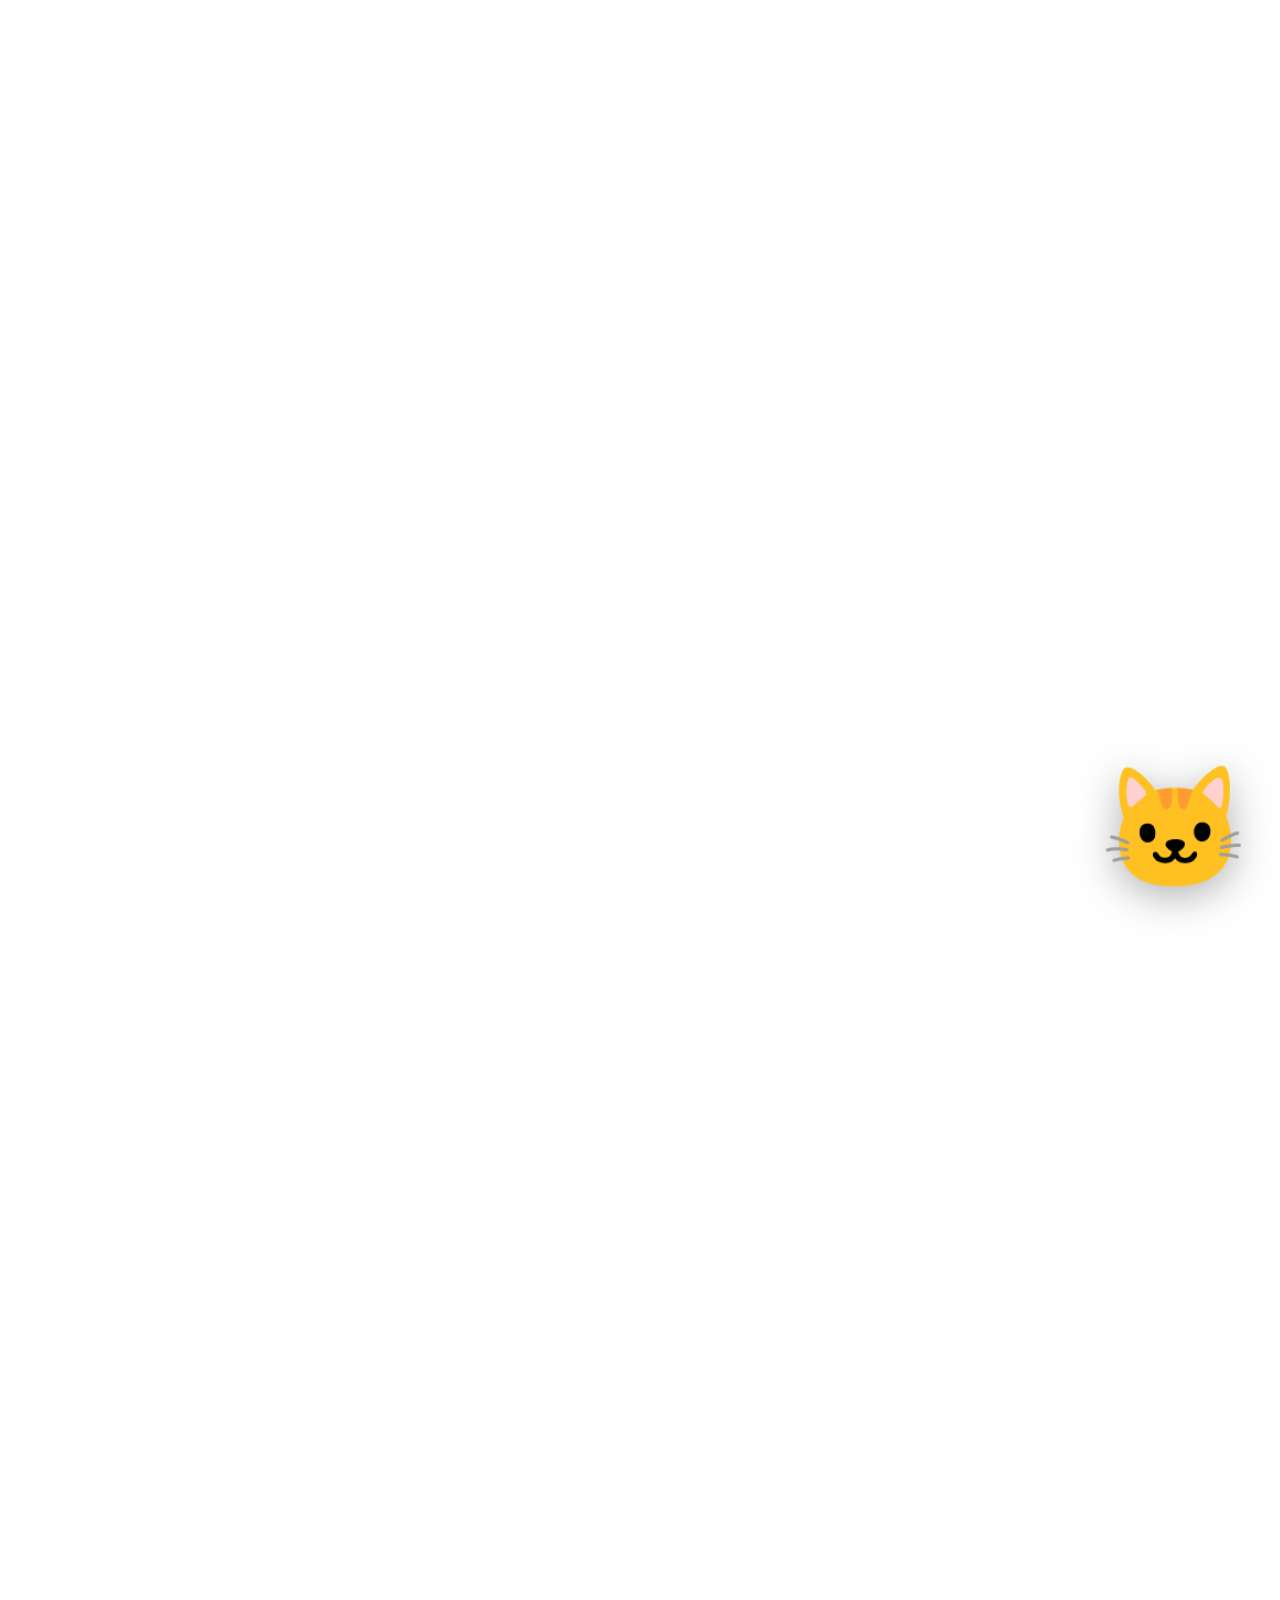
<file: index1.html>
<!DOCTYPE html>
    <html lang="en">
    <head>
    <meta charset="UTF-8">
    <meta name="viewport" content="width=device-width, initial-scale=1.0">
    <title>Happy Valentineee Anuu (bubu) </title>
    <link rel="stylesheet" href="butterfly.css">

    <style>
        
        /* Added character peeking from corner */
        .character-container {
        position: fixed;
        bottom: -200px;
        right: 30px;
        z-index: 1000;
        cursor: pointer;
        transition: bottom 1s cubic-bezier(0.68, -0.55, 0.265, 1.55);
        }

        .character-container.peek {
        bottom: 0;
        }

        .character {
        font-size: 120px;
        animation: wave 2s ease-in-out infinite;
        filter: drop-shadow(0 10px 20px rgba(0, 0, 0, 0.3));
        }

        @keyframes wave {
        0%, 100% { transform: rotate(0deg); }
        25% { transform: rotate(-10deg); }
        75% { transform: rotate(10deg); }
        }

        .note-holder {
        position: absolute;
        top: 20px;
        left: 50%;
        transform: translateX(-50%);
        font-size: 60px;
        animation: noteFloat 3s ease-in-out infinite;
        }

        @keyframes noteFloat {
        0%, 100% { transform: translateX(-50%) translateY(0px); }
        50% { transform: translateX(-50%) translateY(-10px); }
        }

        /* Added birthday note card */
        .birthday-note {
        position: fixed;
        top: 50%;
        left: 50%;
        transform: translate(-50%, -50%) scale(0) rotateY(180deg);
        width: 400px;
        height: 300px;
        background: linear-gradient(135deg, #fff5f7 0%, #ffe8f0 100%);
        border-radius: 20px;
        box-shadow: 0 20px 60px rgba(0, 0, 0, 0.3);
        z-index: 2000;
        opacity: 0;
        transition: all 0.6s cubic-bezier(0.68, -0.55, 0.265, 1.55);
        padding: 40px;
        text-align: center;
        border: 3px solid #ff69b4;
        }

        .birthday-note.open {
        transform: translate(-50%, -50%) scale(1) rotateY(0deg);
        opacity: 1;
        }

        .birthday-note h1 {
        font-size: 32px;
        color: #ff1493;
        margin-bottom: 20px;
        text-shadow: 2px 2px 4px rgba(255, 20, 147, 0.3);
        animation: textGlow 2s ease-in-out infinite;
        }

        @keyframes textGlow {
        0%, 100% { text-shadow: 2px 2px 4px rgba(255, 20, 147, 0.3); }
        50% { text-shadow: 0 0 20px rgba(255, 20, 147, 0.8); }
        }

        .birthday-note p {
        font-size: 18px;
        color: #666;
        line-height: 1.6;
        margin-bottom: 30px;
        }

        .birthday-note .emoji {
        font-size: 50px;
        animation: bounce 1s ease-in-out infinite;
        }

        @keyframes bounce {
        0%, 100% { transform: translateY(0); }
        50% { transform: translateY(-10px); }
        }

        .close-note {
        position: absolute;
        top: 15px;
        right: 15px;
        width: 30px;
        height: 30px;
        background: #ff69b4;
        border: none;
        border-radius: 50%;
        color: white;
        font-size: 20px;
        cursor: pointer;
        transition: all 0.3s ease;
        }

        .close-note:hover {
        background: #ff1493;
        transform: rotate(90deg);
        }

        .note-overlay {
        position: fixed;
        top: 0;
        left: 0;
        width: 100%;
        height: 100%;
        background: rgba(0, 0, 0, 0.5);
        backdrop-filter: blur(5px);
        z-index: 1999;
        opacity: 0;
        pointer-events: none;
        transition: opacity 0.3s ease;
        }

        .note-overlay.show {
        opacity: 1;
        pointer-events: all;
        }

        /* Improved calendar note styling - centered, attractive design */
        .calendar-note {
        position: fixed;
        top: 50%;
        left: 50%;
        transform: translate(-50%, -50%) scale(0) rotateY(180deg);
        width: 500px;
        height: 450px;
        background: linear-gradient(135deg, #fff9e6 0%, #ffe4b3 50%, #ffd699 100%);
        border-radius: 25px;
        box-shadow: 0 25px 80px rgba(255, 140, 0, 0.4), 0 10px 30px rgba(0, 0, 0, 0.2);
        z-index: 2000;
        opacity: 0;
        transition: all 0.6s cubic-bezier(0.68, -0.55, 0.265, 1.55);
        padding: 50px 40px;
        text-align: center;
        border: 4px solid #ff8c00;
        overflow: hidden;
        position: relative;
        }

        .calendar-note.open {
        transform: translate(-50%, -50%) scale(1) rotateY(0deg);
        opacity: 1;
        }

        .calendar-note h1 {
        font-size: 32px;
        color: #ff6b00;
        margin-bottom: 15px;
        text-shadow: 2px 2px 8px rgba(255, 107, 0, 0.3);
        font-weight: bold;
        }

        .calendar-note p {
        font-size: 18px;
        color: #664400;
        line-height: 1.8;
        margin-bottom: 15px;
        }

        .calendar-note .emoji {
        font-size: 60px;
        margin: 10px 0;
        }

        .calendar-note .messenger-hint {
        font-size: 14px;
        color: #1976d2;
        font-weight: bold;
        margin-top: 15px;
        padding: 10px;
        background: rgba(66, 165, 245, 0.1);
        border-radius: 10px;
        }

        .close-calendar-note {
        position: absolute;
        top: 15px;
        right: 15px;
        width: 35px;
        height: 35px;
        background: #ff8c00;
        border: none;
        border-radius: 50%;
        color: white;
        font-size: 24px;
        cursor: pointer;
        transition: all 0.3s ease;
        font-weight: bold;
        box-shadow: 0 4px 10px rgba(255, 140, 0, 0.4);
        }

        .close-calendar-note:hover {
        background: #ff6b00;
        transform: rotate(90deg) scale(1.1);
        }

        .confetti-container {
        position: fixed;
        top: 0;
        left: 0;
        width: 100%;
        height: 100%;
        pointer-events: none;
        z-index: 1998;
        overflow: hidden;
        }

        .confetti {
        position: absolute;
        width: 10px;
        height: 10px;
        top: -10px;
        opacity: 1;
        animation: confettiFall linear forwards;
        }

        @keyframes confettiFall {
        0% {
            transform: translateY(0) rotateZ(0deg);
            opacity: 1;
        }
        100% {
            transform: translateY(100vh) rotateZ(720deg);
            opacity: 0;
        }
        }

        /* Improved dog image styling */
        .dog-image {
        width: 180px;
        height: 180px;
        margin: 15px auto;
        object-fit: cover;
        border-radius: 15px;
        filter: drop-shadow(0 8px 16px rgba(255, 140, 0, 0.3));
        border: 3px solid #ff8c00;
        }

        .dog-container {
        position: fixed;
        bottom: -200px;
        left: 30px;
        z-index: 1000;
        cursor: pointer;
        transition: bottom 1s cubic-bezier(0.68, -0.55, 0.265, 1.55);
        opacity: 0;
        }

        .dog-container.peek {
        bottom: 0;
        opacity: 1;
        }

        .dog-character {
        font-size: 120px;
        animation: wagTail 1.5s ease-in-out infinite;
        filter: drop-shadow(0 10px 20px rgba(0, 0, 0, 0.3));
        }

        @keyframes wagTail {
        0%, 100% { transform: rotate(0deg); }
        25% { transform: rotate(10deg); }
        75% { transform: rotate(-10deg); }
        }

        .dog-note-holder {
        position: absolute;
        top: 20px;
        right: 50%;
        transform: translateX(50%);
        font-size: 60px;
        animation: noteFloat 3s ease-in-out infinite;
        }

        .calendar-overlay {
        position: fixed;
        top: 0;
        left: 0;
        width: 100%;
        height: 100%;
        background: rgba(0, 0, 0, 0.5);
        backdrop-filter: blur(5px);
        z-index: 1999;
        opacity: 0;
        pointer-events: none;
        transition: opacity 0.3s ease;
        }

        .calendar-overlay.show {
        opacity: 1;
        pointer-events: all;
        }

        .note-page {
        position: absolute;
        top: 50px;
        left: 40px;
        right: 40px;
        bottom: 80px;
        opacity: 0;
        transform: translateX(100%);
        transition: all 0.4s ease;
        pointer-events: none;
        display: flex;
        flex-direction: column;
        justify-content: center;
        align-items: center;
        }

        .note-page.active {
        opacity: 1;
        transform: translateX(0);
        pointer-events: all;
        }

        .note-page.prev {
        transform: translateX(-100%);
        }

        /* Improved page navigation - more visible buttons */
        .page-navigation {
        position: absolute;
        bottom: 25px;
        left: 50%;
        transform: translateX(-50%);
        display: flex;
        gap: 15px;
        align-items: center;
        z-index: 10;
        }

        .page-dot {
        width: 12px;
        height: 12px;
        border-radius: 50%;
        background: rgba(255, 140, 0, 0.3);
        cursor: pointer;
        transition: all 0.3s ease;
        border: 2px solid transparent;
        }

        .page-dot.active {
        background: #ff8c00;
        width: 35px;
        border-radius: 6px;
        border: 2px solid #ff6b00;
        }

        /* Much larger and more visible navigation arrows */
        .nav-arrow {
        background: linear-gradient(135deg, #ff8c00 0%, #ff6b00 100%);
        color: white;
        border: 3px solid #fff;
        width: 50px;
        height: 50px;
        border-radius: 50%;
        cursor: pointer;
        font-size: 24px;
        font-weight: bold;
        display: flex;
        align-items: center;
        justify-content: center;
        transition: all 0.3s ease;
        box-shadow: 0 6px 20px rgba(255, 140, 0, 0.5);
        position: relative;
        }

        .nav-arrow:hover {
        background: linear-gradient(135deg, #ff6b00 0%, #ff4500 100%);
        transform: scale(1.15);
        box-shadow: 0 8px 25px rgba(255, 140, 0, 0.7);
        }

        .nav-arrow:disabled {
        opacity: 0.3;
        cursor: not-allowed;
        box-shadow: none;
        }

        .nav-arrow:disabled:hover {
        transform: scale(1);
        background: linear-gradient(135deg, #ff8c00 0%, #ff6b00 100%);
        }

        @media (max-width: 600px) {
        .birthday-note {
            width: 90vw;
            height: auto;
            padding: 30px 20px;
        }

        .birthday-note h1 {
            font-size: 24px;
        }

        .calendar-note {
            width: 90vw;
            height: auto;
            min-height: 400px;
            padding: 40px 25px;
        }

        .calendar-note h1 {
            font-size: 24px;
        }

        /* Responsive navigation buttons */
        .nav-arrow {
            width: 45px;
            height: 45px;
            font-size: 20px;
        }

        .dog-image {
            font-size: 120px;
            width: 150px;
            height: 150px;
        }
        }
        .calendar-note {
    position: fixed;
    top: 50%;
    left: 50%;
    transform: translate(-50%, -50%);
    z-index: 2000; /* makes sure it's above the overlay */
    }

    </style>
    </head>
    <body>
        <audio id="birthdaySong" autoplay loop>
  <source src="song.mp3" type="audio/mpeg">
  Your browser does not support the audio element.
</audio>


    <svg xmlns="http://www.w3.org/2000/svg" xmlns:xlink="http://www.w3.org/1999/xlink" version="1.1" xml:space="preserve" class="svg-defs">
        <defs>
        <pattern id='image' width="1" height="1" viewBox="0 0 100 100" preserveAspectRatio="none">
            <image xlink:href="https://s3-us-west-2.amazonaws.com/s.cdpn.io/78881/pattern_141.gif" width="100" height="100" preserveAspectRatio="none"></image>
        </pattern>
        
        <g id="shape-butterfly-1">
            <path class="path" fill="" clip-rule="evenodd" d="M8.65,2.85c0.934-0.2,2.15-0.333,3.65-0.4c1.534-0.1,2.667-0.083,3.4,0.05
        c1.533,0.267,3.45,0.767,5.75,1.5c2.466,0.8,4.35,1.617,5.65,2.45c2.066,1.2,3.883,2.383,5.45,3.55c2.567,2.1,4.35,3.8,5.35,5.1
        l2.1,2.5c0.933,1.167,1.517,1.983,1.75,2.45c0.333,0.767,1.083,2.117,2.25,4.05c0.233,0.467,0.717,1.683,1.45,3.65
        c0.733,2.067,1.2,3.45,1.4,4.15c0.467,1.733,0.917,3.767,1.35,6.1l0.4,3.85l-0.25-3.4c-0.6-5.967-1.267-10.25-2-12.85
        c-0.733-2.434-2.167-5.467-4.3-9.1c-0.966-1.667-1.566-3-1.8-4c-0.233-0.933-0.1-1.267,0.4-1c1.3,0.733,2.917,3.867,4.85,9.4
        c1.667,4.7,2.85,11.2,3.55,19.5c0.567,6.934,0.667,11.917,0.3,14.95l0.2,0.05c0.231,0,0.348-0.05,0.35-0.15v0.05l0.1,0.05v27.4
        c-0.032-0.018-0.065-0.035-0.1-0.05v-0.05c-0.7,0.267-0.983,0.117-0.85-0.45c0.067-0.333,0.017-0.817-0.15-1.45
        c-0.2-0.6-0.316-0.983-0.35-1.15l-0.5-1.65c-0.533-2.967-0.833-5.034-0.9-6.2c-0.1-1.533-0.133-2.4-0.1-2.6
        c0-0.933,0.167-1.667,0.5-2.2c0.567-0.9,0.684-1.75,0.35-2.55c-0.167-0.367-0.367-0.6-0.6-0.7c-0.333-0.133-0.517,0.283-0.55,1.25
        c-0.033,1.533-0.167,2.9-0.4,4.1c-0.1,2.3-0.267,3.684-0.5,4.15c-0.333,0.667-1.25,2.95-2.75,6.85c-1.167,2.8-2.233,4.817-3.2,6.05
        c-0.9,1.2-1.583,2.1-2.05,2.7c-0.8,1-1.434,1.667-1.9,2c-2.067,1.333-3.633,2.067-4.7,2.2c-3.033,0.267-4.95,0.317-5.75,0.15
        c-0.8-0.167-1.383-0.217-1.75-0.15c-0.533,0.1-1.033,0.45-1.5,1.05c-0.5,0.667-1.217,1.284-2.15,1.85
        c-0.934,0.567-1.85,0.934-2.75,1.1c-2.467,0.433-4.45,0.25-5.95-0.55c-0.7-0.4-1.467-1.15-2.3-2.25c-0.6-0.867-1.033-1.567-1.3-2.1
        c-0.267-0.667-0.483-1.483-0.65-2.45c-0.3-1.467-0.383-2.717-0.25-3.75c0.267-1.9,0.45-3.05,0.55-3.45
        c0.233-1.233,0.566-2.333,1-3.3C9.25,77.45,9.767,76.4,10,76c0.667-1.233,1.55-2.583,2.65-4.05c1.1-1.434,2.184-2.583,3.25-3.45
        c0.367-1.067,0.967-2.434,1.3-4.1c-0.233-1.067-0.3-2.133-0.2-3.2c0.133-0.833,0.183-1.3,0.15-1.4v-0.6
        c-2.467-3.233-3.983-5.433-4.55-6.6c-0.533-1.033-0.883-1.833-1.05-2.4c-0.3-0.867-0.466-1.85-0.5-2.95
        c-0.033-2.367,0.034-4.117,0.2-5.25c0.3-1.034,0.483-1.8,0.55-2.3c0.167-0.867,0.034-1.533-0.4-2c-0.6-0.7-1.133-1.517-1.6-2.45
        c-0.566-1.133-0.833-2.117-0.8-2.95c0.033-1.333,0.167-2.367,0.4-3.1c0.367-1.267,1.05-2.267,2.05-3
        C4.417,4.25,6.483,3.317,8.65,2.85z"/>
        </g>
        </defs>
    </svg>
        
    <section class="background"></section>
        
    <section class="scene3d">
        <div class="cube skybox">
        <var class="scale">
            <figure class="face front"></figure>
            <figure class="face back"></figure>
            <figure class="face right"></figure>
            <figure class="face left"></figure>
            <figure class="face top"></figure>
            <figure class="face bottom"></figure>
        </var>
        </div>
        
        <div class="butterfly_container">
        <var class="rotate3d">
            <var class="scale">
            <var class="translate3d">
                <var class="translate3d-1">
                <figure class="butterfly">
                    <svg class="wing left" viewBox="0 0 50 100">
                    <use xlink:href="#shape-butterfly-1"></use>
                    </svg> 
                    <svg class="wing right" viewBox="0 0 50 100">
                    <use xlink:href="#shape-butterfly-1"></use>
                    </svg> 
                </figure>
                </var>
            </var>
            </var>
        </var>
        </div>
        
        <div class="butterfly_container" style="margin-top: -150px; margin-left: 140px; animation-duration: 5s;">
        <var class="rotate3d">
            <var class="scale">
            <var class="translate3d">
                <var class="translate3d-1">
                <figure class="butterfly">
                    <svg class="wing left" viewBox="0 0 50 100" style="animation-duration: .75s;">
                    <use xlink:href="#shape-butterfly-1"></use>
                    </svg> 
                    <svg class="wing right" viewBox="0 0 50 100" style="animation-duration: .75s;">
                    <use xlink:href="#shape-butterfly-1"></use>
                    </svg> 
                </figure>
                </var>
            </var>
            </var>
        </var>
        </div>
        
        <div class="butterfly_container scale_half" style="margin-top: -10px; margin-left: 50px; animation-duration: 5s;">
        <var class="rotate3d">
            <var class="scale">
            <var class="translate3d">
                <var class="translate3d-1">
                <figure class="butterfly">
                    <svg class="wing left" viewBox="0 0 50 100" style="animation-duration: .75s;">
                    <use xlink:href="#shape-butterfly-1"></use>
                    </svg> 
                    <svg class="wing right" viewBox="0 0 50 100" style="animation-duration: .75s;">
                    <use xlink:href="#shape-butterfly-1"></use>
                    </svg> 
                </figure>
                </var>
            </var>
            </var>
        </var>
        </div>
        
        <div class="butterfly_container scale_half" style="margin-top: 20px; animation-duration: 20s;">
        <var class="rotate3d">
            <var class="scale">
            <var class="translate3d">
                <var class="translate3d-1">
                <figure class="butterfly">
                    <svg class="wing left" viewBox="0 0 50 100" style="animation-duration: 1s;">
                    <use xlink:href="#shape-butterfly-1"></use>
                    </svg> 
                    <svg class="wing right" viewBox="0 0 50 100" style="animation-duration: 1s;">
                    <use xlink:href="#shape-butterfly-1"></use>
                    </svg> 
                </figure>
                </var>
            </var>
            </var>
        </var>
        </div>
        
        <div class="butterfly_container scale_half" style="margin-top: 100px; margin-left: 50px; animation-duration: 20s;">
        <var class="rotate3d">
            <var class="scale">
            <var class="translate3d">
                <var class="translate3d-1">
                <figure class="butterfly">
                    <svg class="wing left" viewBox="0 0 50 100" style="animation-duration: 1.2s;">
                    <use xlink:href="#shape-butterfly-1"></use>
                    </svg> 
                    <svg class="wing right" viewBox="0 0 50 100" style="animation-duration: 1.2s;">
                    <use xlink:href="#shape-butterfly-1"></use>
                    </svg> 
                </figure>
                </var>
            </var>
            </var>
        </var>
        </div>
        
        <div class="butterfly_container scale_third" style="margin-top: 150px; animation-duration: 20s;">
        <var class="rotate3d">
            <var class="scale">
            <var class="translate3d">
                <var class="translate3d-1">
                <figure class="butterfly">
                    <svg class="wing left" viewBox="0 0 50 100" style="animation-duration: .35s;">
                    <use xlink:href="#shape-butterfly-1"></use>
                    </svg> 
                    <svg class="wing right" viewBox="0 0 50 100" style="animation-duration: .35s;">
                    <use xlink:href="#shape-butterfly-1"></use>
                    </svg> 
                </figure>
                </var>
            </var>
            </var>
        </var>
        </div>
        
        <div class="butterfly_container scale_third" style="margin-top: -250px; margin-left: 300px; animation-duration: 4s;">
        <var class="rotate3d">
            <var class="scale">
            <var class="translate3d">
                <var class="translate3d-1">
                <figure class="butterfly">
                    <svg class="wing left" viewBox="0 0 50 100" style="animation-duration: .45s;">
                    <use xlink:href="#shape-butterfly-1"></use>
                    </svg> 
                    <svg class="wing right" viewBox="0 0 50 100" style="animation-duration: .45s;">
                    <use xlink:href="#shape-butterfly-1"></use>
                    </svg> 
                </figure>
                </var>
            </var>
            </var>
        </var>
        </div>
    </section>

    <!-- Added confetti container -->
    <div class="confetti-container" id="confettiContainer"></div>

    <!-- Added character with note -->
    <div class="character-container" id="characterContainer">
        <div class="note-holder">💌</div>
        <div class="character">🐱</div>
    </div>

    <!-- Added dog character in the left corner -->
    <div class="dog-container" id="dogContainer">
        <div class="dog-note-holder">📅</div>
        <div class="dog-character">🐶</div>
    </div>

    <!-- Birthday Note Overlay -->
<div class="note-overlay" id="noteOverlay"></div>
<div class="birthday-note" id="birthdayNote">
    <button class="close-note" onclick="closeNote()">×</button>
    <h1>🎉 Happy Valentinee Anuu (bubuu) 👨‍💻</h1>
    <p>
        Hahahah,  Met you once but i was confused -> maybe it was love
        or<BR> 
       Maybe fate's just giving me a reason to say hi again. 😉☕<br><br>
        And yes... get ready for your loyal surprise assistant ( hahah after 2 seconds )... 🐶
    </p>
</div>

    <!-- Added calendar note overlay and card for the dog -->
    <div class="calendar-overlay" id="calendarOverlay"></div>
    <div class="calendar-note" id="calendarNote">
        <button class="close-calendar-note" onclick="closeCalendarNote()">×</button>
        <div class="note-page active" id="page1">
        <h1>You Impressed, Girl ? 🌟</h1>
        <img src="impressed.jpg" alt="Dog" class="dog-image">
        <p style="font-size: 20px; color: #ff6b00; font-weight: bold; margin-top: 10px;">Hahah , If YESSSS then , कृपया → मा क्लिक गर्नुहोस्" </p>
        </div>
        <div class="note-page" id="page2">
       <h1>Let’s Get Married 💍</h1>
<div class="emoji">✨🌸💫</div>
<p style="font-size: 18px; font-weight: 600; color: #664400; line-height: 1.8;">
  There’s something about us that feels meant to be… something real, something forever.
</p>
<p style="font-size: 16px; color: #885500; margin-top: 15px;">
  Let’s <span style="font-weight: bold; color: #cc5500;">get married</span> and stay together for the rest of our lives.
</p>

        </div>
        <div class="note-page" id="page3">
        <h1>Let's Have an Online Date! 💕</h1>
        <div class="emoji">📅☕💬</div>
        <p style="font-size: 18px; font-weight: 600; color: #664400;">Pick a date and time that works for you!</p>
        <p style="font-size: 16px; color: #885500; margin-top: 15px;">Well Well Well, Not so fast there are some terms and conditions...</p>
        </div>
    <div class="note-page" id="page4">
    <h1>Send Me Your Date! 📲</h1>
    <div class="emoji">💌🎉✨</div>

    <!-- Cute terms and conditions first -->
    <div style="font-size: 12px; color: #555555; margin-bottom: 20px; line-height: 1.5; background: #fff3e0; padding: 10px; border-radius: 10px; border: 1px dashed #ffb74d;">
        🌸 <strong>Terms & Conditions:</strong><br>
        1. Please send your preferred date with a smile! 😄<br>
        2. Sharing cute emojis is highly encouraged haii sathi !!! ✨🌸💌<br>
        3. Since it’s our first date, I hope I get to see your lovely smile! 👻❌<br>
        4. Yeah and if anything you didn't like, then yeah a thousand apologies is always there ... <br>
    </div>

    <!-- Send your date section -->
    <p style="font-size: 18px; font-weight: 600; color: #664400;">I'm excited to hear from you!</p>
    <p style="font-size: 16px; color: #0066cc; font-weight: bold; padding: 15px; background: rgba(0, 102, 204, 0.1); border-radius: 12px; margin-top: 10px; border: 2px solid rgba(0, 102, 204, 0.3);">
        ✨ Send me your preffered date on Messenger! ✨
    </p>
    <p style="font-size: 14px; color: #ff6b00; margin-top: 15px; font-weight: 600;">    </p>
    </div>

        <div class="page-navigation">
        <button class="nav-arrow" id="prevBtn" onclick="changePage(-1)" disabled>←</button>
        <div class="page-dot active" onclick="goToPage(0)"></div>
        <div class="page-dot" onclick="goToPage(1)"></div>
        <div class="page-dot" onclick="goToPage(2)"></div>
        <div class="page-dot" onclick="goToPage(3)"></div>
        <button class="nav-arrow" id="nextBtn" onclick="changePage(1)">→</button>
        </div>
    </div>

    
    <!-- Added audio element for birthday sound -->
    <audio id="birthdaySound" preload="auto">
        <source src="https://assets.mixkit.co/active_storage/sfx/2000/2000-preview.mp3" type="audio/mpeg">
    </audio>

    <script>
       
 window.addEventListener('load', () => {
  const song = document.getElementById('birthdaySong');

  // Wait for the first click anywhere, then play the song
  document.addEventListener('click', () => {
    song.play().catch(err => console.log('Audio play failed:', err));
  }, { once: true });

  // The rest of your code starts here
  setTimeout(() => {
    document.getElementById('characterContainer').classList.add('peek');
  }, 1000);
});


        window.addEventListener('load', function() {
        setTimeout(function() {
            document.getElementById('characterContainer').classList.add('peek');
        }, 1000);
        });

        function createConfetti() {
        const container = document.getElementById('confettiContainer');
        const colors = ['#ff6b6b', '#4ecdc4', '#45b7d1', '#f9ca24', '#6c5ce7', '#fd79a8', '#fdcb6e', '#e17055', '#74b9ff', '#a29bfe'];
        const confettiCount = 100;

        for (let i = 0; i < confettiCount; i++) {
            const confetti = document.createElement('div');
            confetti.className = 'confetti';
            confetti.style.left = Math.random() * 100 + '%';
            confetti.style.backgroundColor = colors[Math.floor(Math.random() * colors.length)];
            confetti.style.animationDuration = (Math.random() * 3 + 2) + 's';
            confetti.style.animationDelay = (Math.random() * 0.5) + 's';
            
            // Random shapes
            if (Math.random() > 0.5) {
            confetti.style.borderRadius = '50%';
            }
            
            // Random sizes
            const size = Math.random() * 8 + 6;
            confetti.style.width = size + 'px';
            confetti.style.height = size + 'px';
            
            container.appendChild(confetti);
            
            // Remove confetti after animation
            setTimeout(() => {
            confetti.remove();
            }, 5000);
        }
        }

        document.getElementById('characterContainer').addEventListener('click', function() {
        document.getElementById('noteOverlay').classList.add('show');
        document.getElementById('birthdayNote').classList.add('open');
        
        createConfetti();
        
        // Play birthday sound
        var sound = document.getElementById('birthdaySound');
        sound.currentTime = 0;
        sound.play().catch(function(error) {
            console.log('Audio play failed:', error);
        });
        });

        document.getElementById('dogContainer').addEventListener('click', function() {
        document.getElementById('calendarOverlay').classList.add('show');
        document.getElementById('calendarNote').classList.add('open');
        });

        function closeNote() {
        document.getElementById('noteOverlay').classList.remove('show');
        document.getElementById('birthdayNote').classList.remove('open');
        
        setTimeout(function() {
            document.getElementById('dogContainer').classList.add('peek');
        }, 1500);
        }

        function closeCalendarNote() {
        document.getElementById('calendarOverlay').classList.remove('show');
        document.getElementById('calendarNote').classList.remove('open');
        setTimeout(() => {
            currentPage = 0;
            updatePages();
        }, 300);
        }

        let currentPage = 0;
        const totalPages = 4;

        function changePage(direction) {
        const newPage = currentPage + direction;
        if (newPage >= 0 && newPage < totalPages) {
            currentPage = newPage;
            updatePages();
        }
        }

        function goToPage(pageIndex) {
        if (pageIndex >= 0 && pageIndex < totalPages) {
            currentPage = pageIndex;
            updatePages();
        }
        }

        function updatePages() {
        const pages = document.querySelectorAll('.note-page');
        const dots = document.querySelectorAll('.page-dot');
        const prevBtn = document.getElementById('prevBtn');
        const nextBtn = document.getElementById('nextBtn');

        pages.forEach((page, index) => {
            page.classList.remove('active', 'prev');
            if (index === currentPage) {
            page.classList.add('active');
            } else if (index < currentPage) {
            page.classList.add('prev');
            }
        });

        dots.forEach((dot, index) => {
            dot.classList.toggle('active', index === currentPage);
        });

        prevBtn.disabled = currentPage === 0;
        nextBtn.disabled = currentPage === totalPages - 1;
        }

        // Close note when clicking overlay
        document.getElementById('noteOverlay').addEventListener('click', closeNote);

        document.getElementById('calendarOverlay').addEventListener('click', closeCalendarNote);
    </script>
    </body>
    </html>
</file>
<file: butterfly.css>
@-webkit-keyframes rotating {
  0% {
    -webkit-transform: rotate3d(0, 0, 0, 0deg);
    -moz-transform: rotate3d(0, 0, 0, 0deg);
    -ms-transform: rotate3d(0, 0, 0, 0deg);
    -o-transform: rotate3d(0, 0, 0, 0deg);
    transform: rotate3d(0, 0, 0, 0deg);
  }
  100% {
    -webkit-transform: rotate3d(0, 1, 0, 720deg);
    -moz-transform: rotate3d(0, 1, 0, 720deg);
    -ms-transform: rotate3d(0, 1, 0, 720deg);
    -o-transform: rotate3d(0, 1, 0, 720deg);
    transform: rotate3d(0, 1, 0, 720deg);
  }
}
@-moz-keyframes rotating {
  0% {
    -webkit-transform: rotate3d(0, 0, 0, 0deg);
    -moz-transform: rotate3d(0, 0, 0, 0deg);
    -ms-transform: rotate3d(0, 0, 0, 0deg);
    -o-transform: rotate3d(0, 0, 0, 0deg);
    transform: rotate3d(0, 0, 0, 0deg);
  }
  100% {
    -webkit-transform: rotate3d(0, 1, 0, 720deg);
    -moz-transform: rotate3d(0, 1, 0, 720deg);
    -ms-transform: rotate3d(0, 1, 0, 720deg);
    -o-transform: rotate3d(0, 1, 0, 720deg);
    transform: rotate3d(0, 1, 0, 720deg);
  }
}
@-ms-keyframes rotating {
  0% {
    -webkit-transform: rotate3d(0, 0, 0, 0deg);
    -moz-transform: rotate3d(0, 0, 0, 0deg);
    -ms-transform: rotate3d(0, 0, 0, 0deg);
    -o-transform: rotate3d(0, 0, 0, 0deg);
    transform: rotate3d(0, 0, 0, 0deg);
  }
  100% {
    -webkit-transform: rotate3d(0, 1, 0, 720deg);
    -moz-transform: rotate3d(0, 1, 0, 720deg);
    -ms-transform: rotate3d(0, 1, 0, 720deg);
    -o-transform: rotate3d(0, 1, 0, 720deg);
    transform: rotate3d(0, 1, 0, 720deg);
  }
}
@-o-keyframes rotating {
  0% {
    -webkit-transform: rotate3d(0, 0, 0, 0deg);
    -moz-transform: rotate3d(0, 0, 0, 0deg);
    -ms-transform: rotate3d(0, 0, 0, 0deg);
    -o-transform: rotate3d(0, 0, 0, 0deg);
    transform: rotate3d(0, 0, 0, 0deg);
  }
  100% {
    -webkit-transform: rotate3d(0, 1, 0, 720deg);
    -moz-transform: rotate3d(0, 1, 0, 720deg);
    -ms-transform: rotate3d(0, 1, 0, 720deg);
    -o-transform: rotate3d(0, 1, 0, 720deg);
    transform: rotate3d(0, 1, 0, 720deg);
  }
}
@keyframes rotating {
  0% {
    -webkit-transform: rotate3d(0, 0, 0, 0deg);
    -moz-transform: rotate3d(0, 0, 0, 0deg);
    -ms-transform: rotate3d(0, 0, 0, 0deg);
    -o-transform: rotate3d(0, 0, 0, 0deg);
    transform: rotate3d(0, 0, 0, 0deg);
  }
  100% {
    -webkit-transform: rotate3d(0, 1, 0, 720deg);
    -moz-transform: rotate3d(0, 1, 0, 720deg);
    -ms-transform: rotate3d(0, 1, 0, 720deg);
    -o-transform: rotate3d(0, 1, 0, 720deg);
    transform: rotate3d(0, 1, 0, 720deg);
  }
}
@-webkit-keyframes rotatingY {
  100% {
    -webkit-transform: rotateY(-360deg);
    -moz-transform: rotateY(-360deg);
    -ms-transform: rotateY(-360deg);
    -o-transform: rotateY(-360deg);
    transform: rotateY(-360deg);
  }
}
@-moz-keyframes rotatingY {
  100% {
    -webkit-transform: rotateY(-360deg);
    -moz-transform: rotateY(-360deg);
    -ms-transform: rotateY(-360deg);
    -o-transform: rotateY(-360deg);
    transform: rotateY(-360deg);
  }
}
@-ms-keyframes rotatingY {
  100% {
    -webkit-transform: rotateY(-360deg);
    -moz-transform: rotateY(-360deg);
    -ms-transform: rotateY(-360deg);
    -o-transform: rotateY(-360deg);
    transform: rotateY(-360deg);
  }
}
@-o-keyframes rotatingY {
  100% {
    -webkit-transform: rotateY(-360deg);
    -moz-transform: rotateY(-360deg);
    -ms-transform: rotateY(-360deg);
    -o-transform: rotateY(-360deg);
    transform: rotateY(-360deg);
  }
}
@keyframes rotatingY {
  100% {
    -webkit-transform: rotateY(-360deg);
    -moz-transform: rotateY(-360deg);
    -ms-transform: rotateY(-360deg);
    -o-transform: rotateY(-360deg);
    transform: rotateY(-360deg);
  }
}
/**/
@-webkit-keyframes fluttering {
  0%,
  25%,
  50%,
  75%,
  100% {
    -webkit-transform: translate3d(0, 0, 0);
    -moz-transform: translate3d(0, 0, 0);
    -ms-transform: translate3d(0, 0, 0);
    -o-transform: translate3d(0, 0, 0);
    transform: translate3d(0, 0, 0);
  }
  10%,
  60% {
    -webkit-transform: translate3d(0, 150px, 0);
    -moz-transform: translate3d(0, 150px, 0);
    -ms-transform: translate3d(0, 150px, 0);
    -o-transform: translate3d(0, 150px, 0);
    transform: translate3d(0, 150px, 0);
  }
  30%,
  80% {
    -webkit-transform: translate3d(0, 50px, 0);
    -moz-transform: translate3d(0, 50px, 0);
    -ms-transform: translate3d(0, 50px, 0);
    -o-transform: translate3d(0, 50px, 0);
    transform: translate3d(0, 50px, 0);
  }
}
@-moz-keyframes fluttering {
  0%,
  25%,
  50%,
  75%,
  100% {
    -webkit-transform: translate3d(0, 0, 0);
    -moz-transform: translate3d(0, 0, 0);
    -ms-transform: translate3d(0, 0, 0);
    -o-transform: translate3d(0, 0, 0);
    transform: translate3d(0, 0, 0);
  }
  10%,
  60% {
    -webkit-transform: translate3d(0, 150px, 0);
    -moz-transform: translate3d(0, 150px, 0);
    -ms-transform: translate3d(0, 150px, 0);
    -o-transform: translate3d(0, 150px, 0);
    transform: translate3d(0, 150px, 0);
  }
  30%,
  80% {
    -webkit-transform: translate3d(0, 50px, 0);
    -moz-transform: translate3d(0, 50px, 0);
    -ms-transform: translate3d(0, 50px, 0);
    -o-transform: translate3d(0, 50px, 0);
    transform: translate3d(0, 50px, 0);
  }
}
@-ms-keyframes fluttering {
  0%,
  25%,
  50%,
  75%,
  100% {
    -webkit-transform: translate3d(0, 0, 0);
    -moz-transform: translate3d(0, 0, 0);
    -ms-transform: translate3d(0, 0, 0);
    -o-transform: translate3d(0, 0, 0);
    transform: translate3d(0, 0, 0);
  }
  10%,
  60% {
    -webkit-transform: translate3d(0, 150px, 0);
    -moz-transform: translate3d(0, 150px, 0);
    -ms-transform: translate3d(0, 150px, 0);
    -o-transform: translate3d(0, 150px, 0);
    transform: translate3d(0, 150px, 0);
  }
  30%,
  80% {
    -webkit-transform: translate3d(0, 50px, 0);
    -moz-transform: translate3d(0, 50px, 0);
    -ms-transform: translate3d(0, 50px, 0);
    -o-transform: translate3d(0, 50px, 0);
    transform: translate3d(0, 50px, 0);
  }
}
@-o-keyframes fluttering {
  0%,
  25%,
  50%,
  75%,
  100% {
    -webkit-transform: translate3d(0, 0, 0);
    -moz-transform: translate3d(0, 0, 0);
    -ms-transform: translate3d(0, 0, 0);
    -o-transform: translate3d(0, 0, 0);
    transform: translate3d(0, 0, 0);
  }
  10%,
  60% {
    -webkit-transform: translate3d(0, 150px, 0);
    -moz-transform: translate3d(0, 150px, 0);
    -ms-transform: translate3d(0, 150px, 0);
    -o-transform: translate3d(0, 150px, 0);
    transform: translate3d(0, 150px, 0);
  }
  30%,
  80% {
    -webkit-transform: translate3d(0, 50px, 0);
    -moz-transform: translate3d(0, 50px, 0);
    -ms-transform: translate3d(0, 50px, 0);
    -o-transform: translate3d(0, 50px, 0);
    transform: translate3d(0, 50px, 0);
  }
}
@keyframes fluttering {
  0%,
  25%,
  50%,
  75%,
  100% {
    -webkit-transform: translate3d(0, 0, 0);
    -moz-transform: translate3d(0, 0, 0);
    -ms-transform: translate3d(0, 0, 0);
    -o-transform: translate3d(0, 0, 0);
    transform: translate3d(0, 0, 0);
  }
  10%,
  60% {
    -webkit-transform: translate3d(0, 150px, 0);
    -moz-transform: translate3d(0, 150px, 0);
    -ms-transform: translate3d(0, 150px, 0);
    -o-transform: translate3d(0, 150px, 0);
    transform: translate3d(0, 150px, 0);
  }
  30%,
  80% {
    -webkit-transform: translate3d(0, 50px, 0);
    -moz-transform: translate3d(0, 50px, 0);
    -ms-transform: translate3d(0, 50px, 0);
    -o-transform: translate3d(0, 50px, 0);
    transform: translate3d(0, 50px, 0);
  }
}
/**/
@-webkit-keyframes left-wing-flap {
  0% {
    -webkit-transform: translate3d(0, 0, 0) scaleX(1) rotate3d(0, 1, 0, 60deg);
    -moz-transform: translate3d(0, 0, 0) scaleX(1) rotate3d(0, 1, 0, 60deg);
    -ms-transform: translate3d(0, 0, 0) scaleX(1) rotate3d(0, 1, 0, 60deg);
    -o-transform: translate3d(0, 0, 0) scaleX(1) rotate3d(0, 1, 0, 60deg);
    transform: translate3d(0, 0, 0) scaleX(1) rotate3d(0, 1, 0, 60deg);
  }
  50% {
    -webkit-transform: translate3d(0, 0, 0) scaleX(1) rotate3d(0, 1, 0, -70deg);
    -moz-transform: translate3d(0, 0, 0) scaleX(1) rotate3d(0, 1, 0, -70deg);
    -ms-transform: translate3d(0, 0, 0) scaleX(1) rotate3d(0, 1, 0, -70deg);
    -o-transform: translate3d(0, 0, 0) scaleX(1) rotate3d(0, 1, 0, -70deg);
    transform: translate3d(0, 0, 0) scaleX(1) rotate3d(0, 1, 0, -70deg);
  }
  100% {
    -webkit-transform: translate3d(0, 0, 0) scaleX(1) rotate3d(0, 1, 0, 60deg);
    -moz-transform: translate3d(0, 0, 0) scaleX(1) rotate3d(0, 1, 0, 60deg);
    -ms-transform: translate3d(0, 0, 0) scaleX(1) rotate3d(0, 1, 0, 60deg);
    -o-transform: translate3d(0, 0, 0) scaleX(1) rotate3d(0, 1, 0, 60deg);
    transform: translate3d(0, 0, 0) scaleX(1) rotate3d(0, 1, 0, 60deg);
  }
}
@-moz-keyframes left-wing-flap {
  0% {
    -webkit-transform: translate3d(0, 0, 0) scaleX(1) rotate3d(0, 1, 0, 60deg);
    -moz-transform: translate3d(0, 0, 0) scaleX(1) rotate3d(0, 1, 0, 60deg);
    -ms-transform: translate3d(0, 0, 0) scaleX(1) rotate3d(0, 1, 0, 60deg);
    -o-transform: translate3d(0, 0, 0) scaleX(1) rotate3d(0, 1, 0, 60deg);
    transform: translate3d(0, 0, 0) scaleX(1) rotate3d(0, 1, 0, 60deg);
  }
  50% {
    -webkit-transform: translate3d(0, 0, 0) scaleX(1) rotate3d(0, 1, 0, -70deg);
    -moz-transform: translate3d(0, 0, 0) scaleX(1) rotate3d(0, 1, 0, -70deg);
    -ms-transform: translate3d(0, 0, 0) scaleX(1) rotate3d(0, 1, 0, -70deg);
    -o-transform: translate3d(0, 0, 0) scaleX(1) rotate3d(0, 1, 0, -70deg);
    transform: translate3d(0, 0, 0) scaleX(1) rotate3d(0, 1, 0, -70deg);
  }
  100% {
    -webkit-transform: translate3d(0, 0, 0) scaleX(1) rotate3d(0, 1, 0, 60deg);
    -moz-transform: translate3d(0, 0, 0) scaleX(1) rotate3d(0, 1, 0, 60deg);
    -ms-transform: translate3d(0, 0, 0) scaleX(1) rotate3d(0, 1, 0, 60deg);
    -o-transform: translate3d(0, 0, 0) scaleX(1) rotate3d(0, 1, 0, 60deg);
    transform: translate3d(0, 0, 0) scaleX(1) rotate3d(0, 1, 0, 60deg);
  }
}
@-ms-keyframes left-wing-flap {
  0% {
    -webkit-transform: translate3d(0, 0, 0) scaleX(1) rotate3d(0, 1, 0, 60deg);
    -moz-transform: translate3d(0, 0, 0) scaleX(1) rotate3d(0, 1, 0, 60deg);
    -ms-transform: translate3d(0, 0, 0) scaleX(1) rotate3d(0, 1, 0, 60deg);
    -o-transform: translate3d(0, 0, 0) scaleX(1) rotate3d(0, 1, 0, 60deg);
    transform: translate3d(0, 0, 0) scaleX(1) rotate3d(0, 1, 0, 60deg);
  }
  50% {
    -webkit-transform: translate3d(0, 0, 0) scaleX(1) rotate3d(0, 1, 0, -70deg);
    -moz-transform: translate3d(0, 0, 0) scaleX(1) rotate3d(0, 1, 0, -70deg);
    -ms-transform: translate3d(0, 0, 0) scaleX(1) rotate3d(0, 1, 0, -70deg);
    -o-transform: translate3d(0, 0, 0) scaleX(1) rotate3d(0, 1, 0, -70deg);
    transform: translate3d(0, 0, 0) scaleX(1) rotate3d(0, 1, 0, -70deg);
  }
  100% {
    -webkit-transform: translate3d(0, 0, 0) scaleX(1) rotate3d(0, 1, 0, 60deg);
    -moz-transform: translate3d(0, 0, 0) scaleX(1) rotate3d(0, 1, 0, 60deg);
    -ms-transform: translate3d(0, 0, 0) scaleX(1) rotate3d(0, 1, 0, 60deg);
    -o-transform: translate3d(0, 0, 0) scaleX(1) rotate3d(0, 1, 0, 60deg);
    transform: translate3d(0, 0, 0) scaleX(1) rotate3d(0, 1, 0, 60deg);
  }
}
@-o-keyframes left-wing-flap {
  0% {
    -webkit-transform: translate3d(0, 0, 0) scaleX(1) rotate3d(0, 1, 0, 60deg);
    -moz-transform: translate3d(0, 0, 0) scaleX(1) rotate3d(0, 1, 0, 60deg);
    -ms-transform: translate3d(0, 0, 0) scaleX(1) rotate3d(0, 1, 0, 60deg);
    -o-transform: translate3d(0, 0, 0) scaleX(1) rotate3d(0, 1, 0, 60deg);
    transform: translate3d(0, 0, 0) scaleX(1) rotate3d(0, 1, 0, 60deg);
  }
  50% {
    -webkit-transform: translate3d(0, 0, 0) scaleX(1) rotate3d(0, 1, 0, -70deg);
    -moz-transform: translate3d(0, 0, 0) scaleX(1) rotate3d(0, 1, 0, -70deg);
    -ms-transform: translate3d(0, 0, 0) scaleX(1) rotate3d(0, 1, 0, -70deg);
    -o-transform: translate3d(0, 0, 0) scaleX(1) rotate3d(0, 1, 0, -70deg);
    transform: translate3d(0, 0, 0) scaleX(1) rotate3d(0, 1, 0, -70deg);
  }
  100% {
    -webkit-transform: translate3d(0, 0, 0) scaleX(1) rotate3d(0, 1, 0, 60deg);
    -moz-transform: translate3d(0, 0, 0) scaleX(1) rotate3d(0, 1, 0, 60deg);
    -ms-transform: translate3d(0, 0, 0) scaleX(1) rotate3d(0, 1, 0, 60deg);
    -o-transform: translate3d(0, 0, 0) scaleX(1) rotate3d(0, 1, 0, 60deg);
    transform: translate3d(0, 0, 0) scaleX(1) rotate3d(0, 1, 0, 60deg);
  }
}
@keyframes left-wing-flap {
  0% {
    -webkit-transform: translate3d(0, 0, 0) scaleX(1) rotate3d(0, 1, 0, 60deg);
    -moz-transform: translate3d(0, 0, 0) scaleX(1) rotate3d(0, 1, 0, 60deg);
    -ms-transform: translate3d(0, 0, 0) scaleX(1) rotate3d(0, 1, 0, 60deg);
    -o-transform: translate3d(0, 0, 0) scaleX(1) rotate3d(0, 1, 0, 60deg);
    transform: translate3d(0, 0, 0) scaleX(1) rotate3d(0, 1, 0, 60deg);
  }
  50% {
    -webkit-transform: translate3d(0, 0, 0) scaleX(1) rotate3d(0, 1, 0, -70deg);
    -moz-transform: translate3d(0, 0, 0) scaleX(1) rotate3d(0, 1, 0, -70deg);
    -ms-transform: translate3d(0, 0, 0) scaleX(1) rotate3d(0, 1, 0, -70deg);
    -o-transform: translate3d(0, 0, 0) scaleX(1) rotate3d(0, 1, 0, -70deg);
    transform: translate3d(0, 0, 0) scaleX(1) rotate3d(0, 1, 0, -70deg);
  }
  100% {
    -webkit-transform: translate3d(0, 0, 0) scaleX(1) rotate3d(0, 1, 0, 60deg);
    -moz-transform: translate3d(0, 0, 0) scaleX(1) rotate3d(0, 1, 0, 60deg);
    -ms-transform: translate3d(0, 0, 0) scaleX(1) rotate3d(0, 1, 0, 60deg);
    -o-transform: translate3d(0, 0, 0) scaleX(1) rotate3d(0, 1, 0, 60deg);
    transform: translate3d(0, 0, 0) scaleX(1) rotate3d(0, 1, 0, 60deg);
  }
}
@-webkit-keyframes right-wing-flap {
  0% {
    -webkit-transform: translate3d(0, 0, 0) scaleX(-1) rotate3d(0, 1, 0, 60deg);
    -moz-transform: translate3d(0, 0, 0) scaleX(-1) rotate3d(0, 1, 0, 60deg);
    -ms-transform: translate3d(0, 0, 0) scaleX(-1) rotate3d(0, 1, 0, 60deg);
    -o-transform: translate3d(0, 0, 0) scaleX(-1) rotate3d(0, 1, 0, 60deg);
    transform: translate3d(0, 0, 0) scaleX(-1) rotate3d(0, 1, 0, 60deg);
  }
  50% {
    -webkit-transform: translate3d(0, 0, 0) scaleX(-1) rotate3d(0, 1, 0, -70deg);
    -moz-transform: translate3d(0, 0, 0) scaleX(-1) rotate3d(0, 1, 0, -70deg);
    -ms-transform: translate3d(0, 0, 0) scaleX(-1) rotate3d(0, 1, 0, -70deg);
    -o-transform: translate3d(0, 0, 0) scaleX(-1) rotate3d(0, 1, 0, -70deg);
    transform: translate3d(0, 0, 0) scaleX(-1) rotate3d(0, 1, 0, -70deg);
  }
  100% {
    -webkit-transform: translate3d(0, 0, 0) scaleX(-1) rotate3d(0, 1, 0, 60deg);
    -moz-transform: translate3d(0, 0, 0) scaleX(-1) rotate3d(0, 1, 0, 60deg);
    -ms-transform: translate3d(0, 0, 0) scaleX(-1) rotate3d(0, 1, 0, 60deg);
    -o-transform: translate3d(0, 0, 0) scaleX(-1) rotate3d(0, 1, 0, 60deg);
    transform: translate3d(0, 0, 0) scaleX(-1) rotate3d(0, 1, 0, 60deg);
  }
}
@-moz-keyframes right-wing-flap {
  0% {
    -webkit-transform: translate3d(0, 0, 0) scaleX(-1) rotate3d(0, 1, 0, 60deg);
    -moz-transform: translate3d(0, 0, 0) scaleX(-1) rotate3d(0, 1, 0, 60deg);
    -ms-transform: translate3d(0, 0, 0) scaleX(-1) rotate3d(0, 1, 0, 60deg);
    -o-transform: translate3d(0, 0, 0) scaleX(-1) rotate3d(0, 1, 0, 60deg);
    transform: translate3d(0, 0, 0) scaleX(-1) rotate3d(0, 1, 0, 60deg);
  }
  50% {
    -webkit-transform: translate3d(0, 0, 0) scaleX(-1) rotate3d(0, 1, 0, -70deg);
    -moz-transform: translate3d(0, 0, 0) scaleX(-1) rotate3d(0, 1, 0, -70deg);
    -ms-transform: translate3d(0, 0, 0) scaleX(-1) rotate3d(0, 1, 0, -70deg);
    -o-transform: translate3d(0, 0, 0) scaleX(-1) rotate3d(0, 1, 0, -70deg);
    transform: translate3d(0, 0, 0) scaleX(-1) rotate3d(0, 1, 0, -70deg);
  }
  100% {
    -webkit-transform: translate3d(0, 0, 0) scaleX(-1) rotate3d(0, 1, 0, 60deg);
    -moz-transform: translate3d(0, 0, 0) scaleX(-1) rotate3d(0, 1, 0, 60deg);
    -ms-transform: translate3d(0, 0, 0) scaleX(-1) rotate3d(0, 1, 0, 60deg);
    -o-transform: translate3d(0, 0, 0) scaleX(-1) rotate3d(0, 1, 0, 60deg);
    transform: translate3d(0, 0, 0) scaleX(-1) rotate3d(0, 1, 0, 60deg);
  }
}
@-ms-keyframes right-wing-flap {
  0% {
    -webkit-transform: translate3d(0, 0, 0) scaleX(-1) rotate3d(0, 1, 0, 60deg);
    -moz-transform: translate3d(0, 0, 0) scaleX(-1) rotate3d(0, 1, 0, 60deg);
    -ms-transform: translate3d(0, 0, 0) scaleX(-1) rotate3d(0, 1, 0, 60deg);
    -o-transform: translate3d(0, 0, 0) scaleX(-1) rotate3d(0, 1, 0, 60deg);
    transform: translate3d(0, 0, 0) scaleX(-1) rotate3d(0, 1, 0, 60deg);
  }
  50% {
    -webkit-transform: translate3d(0, 0, 0) scaleX(-1) rotate3d(0, 1, 0, -70deg);
    -moz-transform: translate3d(0, 0, 0) scaleX(-1) rotate3d(0, 1, 0, -70deg);
    -ms-transform: translate3d(0, 0, 0) scaleX(-1) rotate3d(0, 1, 0, -70deg);
    -o-transform: translate3d(0, 0, 0) scaleX(-1) rotate3d(0, 1, 0, -70deg);
    transform: translate3d(0, 0, 0) scaleX(-1) rotate3d(0, 1, 0, -70deg);
  }
  100% {
    -webkit-transform: translate3d(0, 0, 0) scaleX(-1) rotate3d(0, 1, 0, 60deg);
    -moz-transform: translate3d(0, 0, 0) scaleX(-1) rotate3d(0, 1, 0, 60deg);
    -ms-transform: translate3d(0, 0, 0) scaleX(-1) rotate3d(0, 1, 0, 60deg);
    -o-transform: translate3d(0, 0, 0) scaleX(-1) rotate3d(0, 1, 0, 60deg);
    transform: translate3d(0, 0, 0) scaleX(-1) rotate3d(0, 1, 0, 60deg);
  }
}
@-o-keyframes right-wing-flap {
  0% {
    -webkit-transform: translate3d(0, 0, 0) scaleX(-1) rotate3d(0, 1, 0, 60deg);
    -moz-transform: translate3d(0, 0, 0) scaleX(-1) rotate3d(0, 1, 0, 60deg);
    -ms-transform: translate3d(0, 0, 0) scaleX(-1) rotate3d(0, 1, 0, 60deg);
    -o-transform: translate3d(0, 0, 0) scaleX(-1) rotate3d(0, 1, 0, 60deg);
    transform: translate3d(0, 0, 0) scaleX(-1) rotate3d(0, 1, 0, 60deg);
  }
  50% {
    -webkit-transform: translate3d(0, 0, 0) scaleX(-1) rotate3d(0, 1, 0, -70deg);
    -moz-transform: translate3d(0, 0, 0) scaleX(-1) rotate3d(0, 1, 0, -70deg);
    -ms-transform: translate3d(0, 0, 0) scaleX(-1) rotate3d(0, 1, 0, -70deg);
    -o-transform: translate3d(0, 0, 0) scaleX(-1) rotate3d(0, 1, 0, -70deg);
    transform: translate3d(0, 0, 0) scaleX(-1) rotate3d(0, 1, 0, -70deg);
  }
  100% {
    -webkit-transform: translate3d(0, 0, 0) scaleX(-1) rotate3d(0, 1, 0, 60deg);
    -moz-transform: translate3d(0, 0, 0) scaleX(-1) rotate3d(0, 1, 0, 60deg);
    -ms-transform: translate3d(0, 0, 0) scaleX(-1) rotate3d(0, 1, 0, 60deg);
    -o-transform: translate3d(0, 0, 0) scaleX(-1) rotate3d(0, 1, 0, 60deg);
    transform: translate3d(0, 0, 0) scaleX(-1) rotate3d(0, 1, 0, 60deg);
  }
}
@keyframes right-wing-flap {
  0% {
    -webkit-transform: translate3d(0, 0, 0) scaleX(-1) rotate3d(0, 1, 0, 60deg);
    -moz-transform: translate3d(0, 0, 0) scaleX(-1) rotate3d(0, 1, 0, 60deg);
    -ms-transform: translate3d(0, 0, 0) scaleX(-1) rotate3d(0, 1, 0, 60deg);
    -o-transform: translate3d(0, 0, 0) scaleX(-1) rotate3d(0, 1, 0, 60deg);
    transform: translate3d(0, 0, 0) scaleX(-1) rotate3d(0, 1, 0, 60deg);
  }
  50% {
    -webkit-transform: translate3d(0, 0, 0) scaleX(-1) rotate3d(0, 1, 0, -70deg);
    -moz-transform: translate3d(0, 0, 0) scaleX(-1) rotate3d(0, 1, 0, -70deg);
    -ms-transform: translate3d(0, 0, 0) scaleX(-1) rotate3d(0, 1, 0, -70deg);
    -o-transform: translate3d(0, 0, 0) scaleX(-1) rotate3d(0, 1, 0, -70deg);
    transform: translate3d(0, 0, 0) scaleX(-1) rotate3d(0, 1, 0, -70deg);
  }
  100% {
    -webkit-transform: translate3d(0, 0, 0) scaleX(-1) rotate3d(0, 1, 0, 60deg);
    -moz-transform: translate3d(0, 0, 0) scaleX(-1) rotate3d(0, 1, 0, 60deg);
    -ms-transform: translate3d(0, 0, 0) scaleX(-1) rotate3d(0, 1, 0, 60deg);
    -o-transform: translate3d(0, 0, 0) scaleX(-1) rotate3d(0, 1, 0, 60deg);
    transform: translate3d(0, 0, 0) scaleX(-1) rotate3d(0, 1, 0, 60deg);
  }
}
/**
 *
 */
/**
  * SOURCE
  */
body {
  width: 100%;
  height: 100%;
  overflow: hidden;
}

.background {
  position: absolute;
  width: 100%;
  height: 100%;
}

.scene3d {
  -webkit-perspective: 1000px;
  -moz-perspective: 1000px;
  -ms-perspective: 1000px;
  -o-perspective: 1000px;
  perspective: 1000px;
  -webkit-perspective-origin: 50% 50%;
  -moz-perspective-origin: 50% 50%;
  -ms-perspective-origin: 50% 50%;
  -o-perspective-origin: 50% 50%;
  perspective-origin: 50% 50%;
  position: absolute;
  width: 100%;
  height: 100%;
  -webkit-transform-style: preserve-3d;
  -moz-transform-style: preserve-3d;
  -ms-transform-style: preserve-3d;
  -o-transform-style: preserve-3d;
  transform-style: preserve-3d;
}

.skybox.cube {
  position: absolute;
  left: 50%;
  top: 50%;
  width: 512px;
  height: 512px;
  margin-left: -256px;
  margin-top: -256px;
  -webkit-perspective-origin: 50% 50%;
  -moz-perspective-origin: 50% 50%;
  -ms-perspective-origin: 50% 50%;
  -o-perspective-origin: 50% 50%;
  perspective-origin: 50% 50%;
  -webkit-transform-style: preserve-3d;
  -moz-transform-style: preserve-3d;
  -ms-transform-style: preserve-3d;
  -o-transform-style: preserve-3d;
  transform-style: preserve-3d;
  -webkit-animation: rotatingY 40s linear infinite;
  -moz-animation: rotatingY 40s linear infinite;
  -ms-animation: rotatingY 40s linear infinite;
  -o-animation: rotatingY 40s linear infinite;
  animation: rotatingY 40s linear infinite;
}
.skybox.cube var.scale {
  position: absolute;
  left: 50%;
  top: 50%;
  width: 512px;
  height: 512px;
  margin-left: -256px;
  margin-top: -256px;
  -webkit-perspective-origin: 50% 50%;
  -moz-perspective-origin: 50% 50%;
  -ms-perspective-origin: 50% 50%;
  -o-perspective-origin: 50% 50%;
  perspective-origin: 50% 50%;
  -webkit-transform-style: preserve-3d;
  -moz-transform-style: preserve-3d;
  -ms-transform-style: preserve-3d;
  -o-transform-style: preserve-3d;
  transform-style: preserve-3d;
  -webkit-transform: rotate3d(0, 0, 1, 15deg) translate3d(0, 100px, 0)
    scale3d(4, 6, 4);
  -moz-transform: rotate3d(0, 0, 1, 15deg) translate3d(0, 100px, 0)
    scale3d(4, 6, 4);
  -ms-transform: rotate3d(0, 0, 1, 15deg) translate3d(0, 100px, 0)
    scale3d(4, 6, 4);
  -o-transform: rotate3d(0, 0, 1, 15deg) translate3d(0, 100px, 0)
    scale3d(4, 6, 4);
  transform: rotate3d(0, 0, 1, 15deg) translate3d(0, 100px, 0) scale3d(4, 6, 4);
}
.skybox.cube .face {
  position: absolute;
  left: 50%;
  top: 50%;
  width: 512px;
  height: 512px;
  margin-left: -256px;
  margin-top: -256px;
  -webkit-backface-visibility: hidden;
  -moz-backface-visibility: hidden;
  -ms-backface-visibility: hidden;
  -o-backface-visibility: hidden;
  backface-visibility: hidden;
}
.skybox.cube .face.front {
  -webkit-transform: rotateY(0deg) translateZ(-256px);
  -moz-transform: rotateY(0deg) translateZ(-256px);
  -ms-transform: rotateY(0deg) translateZ(-256px);
  -o-transform: rotateY(0deg) translateZ(-256px);
  transform: rotateY(0deg) translateZ(-256px);
  background-image: url("https://s3-us-west-2.amazonaws.com/s.cdpn.io/78881/clouds_front.jpg");
}
.skybox.cube .face.back {
  -webkit-transform: rotateY(180deg) translateZ(-256px);
  -moz-transform: rotateY(180deg) translateZ(-256px);
  -ms-transform: rotateY(180deg) translateZ(-256px);
  -o-transform: rotateY(180deg) translateZ(-256px);
  transform: rotateY(180deg) translateZ(-256px);
  background-image: url("https://s3-us-west-2.amazonaws.com/s.cdpn.io/78881/clouds_back.jpg");
}
.skybox.cube .face.right {
  -webkit-transform: rotateY(-90deg) translateZ(-256px);
  -moz-transform: rotateY(-90deg) translateZ(-256px);
  -ms-transform: rotateY(-90deg) translateZ(-256px);
  -o-transform: rotateY(-90deg) translateZ(-256px);
  transform: rotateY(-90deg) translateZ(-256px);
  background-image: url("https://s3-us-west-2.amazonaws.com/s.cdpn.io/78881/clouds_right.jpg");
}
.skybox.cube .face.left {
  -webkit-transform: rotateY(90deg) translateZ(-256px);
  -moz-transform: rotateY(90deg) translateZ(-256px);
  -ms-transform: rotateY(90deg) translateZ(-256px);
  -o-transform: rotateY(90deg) translateZ(-256px);
  transform: rotateY(90deg) translateZ(-256px);
  background-image: url("https://s3-us-west-2.amazonaws.com/s.cdpn.io/78881/clouds_left.jpg");
}
.skybox.cube .face.top {
  -webkit-transform: rotateX(-90deg) translateZ(-256px);
  -moz-transform: rotateX(-90deg) translateZ(-256px);
  -ms-transform: rotateX(-90deg) translateZ(-256px);
  -o-transform: rotateX(-90deg) translateZ(-256px);
  transform: rotateX(-90deg) translateZ(-256px);
  background-image: url("https://s3-us-west-2.amazonaws.com/s.cdpn.io/78881/clouds_top.jpg");
}
.skybox.cube .face.bottom {
  -webkit-transform: rotateX(90deg) translateZ(-256px);
  -moz-transform: rotateX(90deg) translateZ(-256px);
  -ms-transform: rotateX(90deg) translateZ(-256px);
  -o-transform: rotateX(90deg) translateZ(-256px);
  transform: rotateX(90deg) translateZ(-256px);
  background-image: url("https://s3-us-west-2.amazonaws.com/s.cdpn.io/78881/hazy_lake_top.jpg");
  background: none;
}

.butterfly_container {
  position: absolute;
  left: 50%;
  top: 50%;
  width: 100px;
  height: 100px;
  margin-left: -50px;
  margin-top: -50px;
  -webkit-transform-origin: 50% 50%;
  -moz-transform-origin: 50% 50%;
  -ms-transform-origin: 50% 50%;
  -o-transform-origin: 50% 50%;
  transform-origin: 50% 50%;
  -webkit-transform-style: preserve-3d;
  -moz-transform-style: preserve-3d;
  -ms-transform-style: preserve-3d;
  -o-transform-style: preserve-3d;
  transform-style: preserve-3d;
  -webkit-animation: rotatingY 10s linear infinite;
  -moz-animation: rotatingY 10s linear infinite;
  -ms-animation: rotatingY 10s linear infinite;
  -o-animation: rotatingY 10s linear infinite;
  animation: rotatingY 10s linear infinite;
}
.butterfly_container var {
  position: absolute;
  left: 50%;
  top: 50%;
  width: 100px;
  height: 100px;
  margin-left: -50px;
  margin-top: -50px;
  -webkit-transform-style: preserve-3d;
  -moz-transform-style: preserve-3d;
  -ms-transform-style: preserve-3d;
  -o-transform-style: preserve-3d;
  transform-style: preserve-3d;
}
.butterfly_container var.rotate3d {
  -webkit-transform: rotate3d(1, 0.5, 0, 70deg);
  -moz-transform: rotate3d(1, 0.5, 0, 70deg);
  -ms-transform: rotate3d(1, 0.5, 0, 70deg);
  -o-transform: rotate3d(1, 0.5, 0, 70deg);
  transform: rotate3d(1, 0.5, 0, 70deg);
}
.butterfly_container var.translate3d {
  -webkit-transform: translate3d(-300px, 0px, 0px);
  -moz-transform: translate3d(-300px, 0px, 0px);
  -ms-transform: translate3d(-300px, 0px, 0px);
  -o-transform: translate3d(-300px, 0px, 0px);
  transform: translate3d(-300px, 0px, 0px);
}
.butterfly_container var.translate3d-1 {
  -webkit-animation: fluttering 10s ease-in-out infinite;
  -moz-animation: fluttering 10s ease-in-out infinite;
  -ms-animation: fluttering 10s ease-in-out infinite;
  -o-animation: fluttering 10s ease-in-out infinite;
  animation: fluttering 10s ease-in-out infinite;
}
.butterfly_container.scale_half var.scale {
  -webkit-transform: scale3d(0.5, 0.5, 0.5);
  -moz-transform: scale3d(0.5, 0.5, 0.5);
  -ms-transform: scale3d(0.5, 0.5, 0.5);
  -o-transform: scale3d(0.5, 0.5, 0.5);
  transform: scale3d(0.5, 0.5, 0.5);
}
.butterfly_container.scale_third var.scale {
  -webkit-transform: scale3d(0.333, 0.333, 0.333);
  -moz-transform: scale3d(0.333, 0.333, 0.333);
  -ms-transform: scale3d(0.333, 0.333, 0.333);
  -o-transform: scale3d(0.333, 0.333, 0.333);
  transform: scale3d(0.333, 0.333, 0.333);
}
.butterfly_container.scale_quarter var.scale {
  -webkit-transform: scale3d(0.25, 0.25, 0.25);
  -moz-transform: scale3d(0.25, 0.25, 0.25);
  -ms-transform: scale3d(0.25, 0.25, 0.25);
  -o-transform: scale3d(0.25, 0.25, 0.25);
  transform: scale3d(0.25, 0.25, 0.25);
}
.butterfly_container figure.butterfly {
  position: absolute;
  left: 50%;
  top: 50%;
  width: 100px;
  height: 100px;
  margin-left: -50px;
  margin-top: -50px;
  -webkit-transform-style: preserve-3d;
  -moz-transform-style: preserve-3d;
  -ms-transform-style: preserve-3d;
  -o-transform-style: preserve-3d;
  transform-style: preserve-3d;
  -webkit-transform-origin: 50% 50%;
  -moz-transform-origin: 50% 50%;
  -ms-transform-origin: 50% 50%;
  -o-transform-origin: 50% 50%;
  transform-origin: 50% 50%;
}
.butterfly_container figure.butterfly .wing {
  position: absolute;
  width: 50px;
  height: 100px;
  -webkit-transform-style: preserve-3d;
  -moz-transform-style: preserve-3d;
  -ms-transform-style: preserve-3d;
  -o-transform-style: preserve-3d;
  transform-style: preserve-3d;
  -webkit-transform-origin: 50% 50%;
  -moz-transform-origin: 50% 50%;
  -ms-transform-origin: 50% 50%;
  -o-transform-origin: 50% 50%;
  transform-origin: 50% 50%;
  -webkit-transform: translate3d(0, 0, 0) rotate3d(1, 0.5, 0, 45deg);
  -moz-transform: translate3d(0, 0, 0) rotate3d(1, 0.5, 0, 45deg);
  -ms-transform: translate3d(0, 0, 0) rotate3d(1, 0.5, 0, 45deg);
  -o-transform: translate3d(0, 0, 0) rotate3d(1, 0.5, 0, 45deg);
  transform: translate3d(0, 0, 0) rotate3d(1, 0.5, 0, 45deg);
}
.butterfly_container figure.butterfly .wing.right {
  -webkit-transform-origin: 50px 50px;
  -moz-transform-origin: 50px 50px;
  -ms-transform-origin: 50px 50px;
  -o-transform-origin: 50px 50px;
  transform-origin: 50px 50px;
  -webkit-transform: translate3d(0px, 0, 0) scaleX(-1) rotate3d(0, 1, 0, 45deg);
  -moz-transform: translate3d(0px, 0, 0) scaleX(-1) rotate3d(0, 1, 0, 45deg);
  -ms-transform: translate3d(0px, 0, 0) scaleX(-1) rotate3d(0, 1, 0, 45deg);
  -o-transform: translate3d(0px, 0, 0) scaleX(-1) rotate3d(0, 1, 0, 45deg);
  transform: translate3d(0px, 0, 0) scaleX(-1) rotate3d(0, 1, 0, 45deg);
  -webkit-animation: right-wing-flap 0.5s ease-in-out infinite;
  -moz-animation: right-wing-flap 0.5s ease-in-out infinite;
  -ms-animation: right-wing-flap 0.5s ease-in-out infinite;
  -o-animation: right-wing-flap 0.5s ease-in-out infinite;
  animation: right-wing-flap 0.5s ease-in-out infinite;
  filter: FlipH;
  -ms-filter: "FlipH";
}
.butterfly_container figure.butterfly .wing.left {
  -webkit-transform-origin: 50px 50px;
  -moz-transform-origin: 50px 50px;
  -ms-transform-origin: 50px 50px;
  -o-transform-origin: 50px 50px;
  transform-origin: 50px 50px;
  -webkit-animation: left-wing-flap 0.5s ease-in-out infinite;
  -moz-animation: left-wing-flap 0.5s ease-in-out infinite;
  -ms-animation: left-wing-flap 0.5s ease-in-out infinite;
  -o-animation: left-wing-flap 0.5s ease-in-out infinite;
  animation: left-wing-flap 0.5s ease-in-out infinite;
}
.butterfly_container figure.butterfly .wing use {
  display: block;
  -webkit-transform-style: preserve-3d;
  -moz-transform-style: preserve-3d;
  -ms-transform-style: preserve-3d;
  -o-transform-style: preserve-3d;  
  transform-style: preserve-3d;
  fill: url(#image);
  stroke: white;
}

.svg-defs {
  position: absolute;
  height: 0;
  width: 0;
}
</file>
